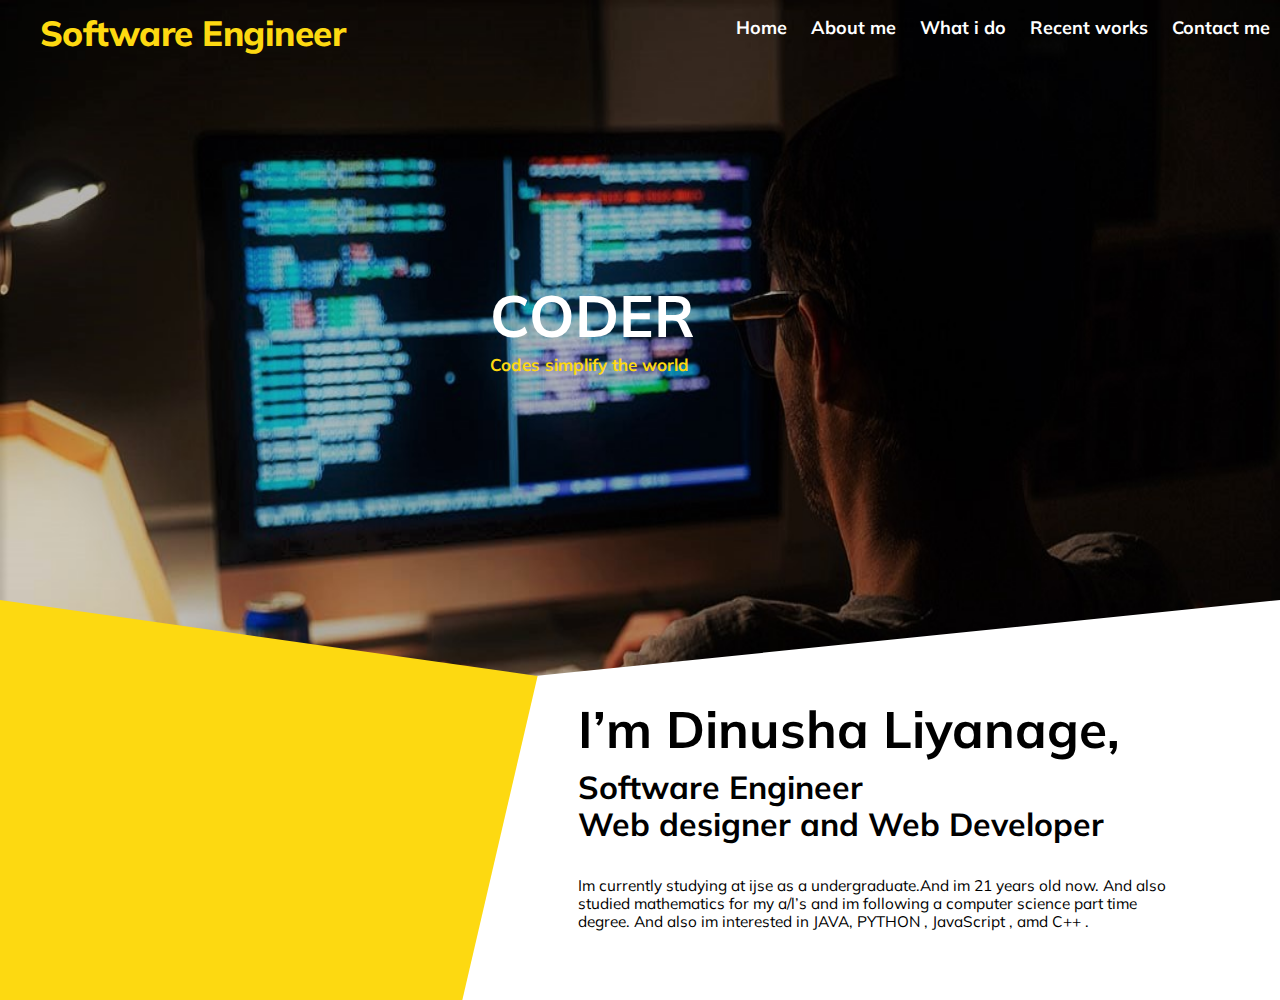
<file: DinushaWeb/index.html>
<!DOCTYPE html>
<html lang="en">
<head>
    <meta charset="UTF-8">
    <title>Dinusha Madhuranga</title>
    <link rel="stylesheet" href="assests/css/normalize.css">
    <link rel="stylesheet" href="//fonts.googleapis.com/css?family=Muli">
    <style>
        body{
            height: 100%;
            width: 100%;
        }
        body>header{
            position: relative;
            width: 100%;
            height: 1000px;
            z-index: -1;
            background: black;
        }
        body>header>h1{
            position: absolute;
            width: 351px;
            height: 50px;
            left: 40px;
            top: 8px;
            font-family: Muli;
            font-style: normal;
            font-weight: 800;
            font-size: 35px;
            line-height: 50px;
            margin: auto;
            letter-spacing: -0.015em;
            color: #FDD911;
        }
        body>header>nav{
            position: absolute;
            right: 0;
            top : 8px;

        }
        body > header > nav > ul {
            margin-top: 0;
            list-style: none;
        }

        body > header > nav > ul > li {
            display: inline-block;
            padding: 10px;
            font-size: 18px;
            font-weight: bold;
            color: white;
            font-family: 'Muli', cursive;
            cursor: pointer;
        }
        body>header>img{
            position: absolute;
            z-index: -1;
            width: 100%;
            height: 100%;

        }
        body>header>div{
            position: relative;
            top: 0;
            left: 0;
            right: 0;
            bottom: 0;
            margin: auto;
            height: 600px;
            width: 100%;
        }
        body>header>div>div{
            position: absolute;
            width: 300px;
            height: 150px;
            top: 0;
            left: 0;
            right: 0;
            bottom: 0;
            margin: auto;
        }
        body>header>div>div>p:nth-child(1){
            position: absolute;
            left: 0;
            right: 0;

            font-size:  58px;
            font-weight: bolder;
            font-style: normal;
            color: white;
            font-family: 'Muli', cursive;
            cursor: pointer;
            z-index: 3;
        }
        body>header>div>div>p:nth-child(2){
            position: absolute;
            left: 0;
            right: 0;
            bottom: 0;
            font-size:  17px;
            margin: auto;
            font-weight: bolder;
            color: #FDD911;
            font-family: 'Muli', cursive;
            cursor: pointer;
            z-index: 3;
        }
        body>header>section{
            position: absolute;
            bottom: 0;
            width: 100%;
            height: 300PX;
            /*background: white;*/
        }
        body>header>section>div:nth-child(1) {
            position: absolute;
            bottom: 0;
            -webkit-clip-path: polygon(0 0, 100% 35%, 100% 65%, 0% 100%);
            clip-path: polygon(0 0, 100% 19%, 86% 100%, 0% 100%);
            /*width: 400px;*/
            width: 42%;
            height: 400px;
            background: #FDD911;
            z-index: 10;
        }
        body>header>section>div:nth-child(2){
            position: absolute;
            bottom: 0;
            right: 0;
            -webkit-clip-path: polygon(0 0, 100% 17%, 100% 65%, -35% 100%);
            clip-path: polygon(0 0, 100% 0%, 91% 81%, 0% 100%);
            transform: rotate(180deg);
            /*width: 400px;*/
            width: 64%;
            height: 400px;
            background: white;
            z-index: 1;
        }
        body>header>section>div:nth-child(3){
            left: 42%;
            position: absolute;
            height: 300px;
            width: 50%;

            z-index: 11;
        }
        body>header>section>div:nth-child(3)>ul{
            list-style: none;
            margin: auto;
        }
        body>header>section>div:nth-child(3)>ul:nth-child(1)>li:nth-child(1){
            padding-bottom: 10px;
            font-family: Muli;
            font-style: normal;
            font-weight: bold;
            font-size: 4vw;
        }
        body>header>section>div:nth-child(3)>ul:nth-child(1)>li:nth-child(2){
            font-family: Muli;
            font-style: normal;
            font-weight: bold;
            font-size: 2.5vw;
        }
        body>header>section>div:nth-child(3)>ul:nth-child(1)>li:nth-child(3){
            font-family: Muli;
            font-style: normal;
            font-weight: bold;
            font-size: 2.5vw;
        }
        body>header>section>div:nth-child(3)>ul:nth-child(1)>li:nth-child(4){
            margin-top: 35px;
            font-family: Muli;
            font-style: normal;
            font-weight: normal;
            font-size: 1.2vw;
        }

    </style>

</head>
<body>
<header>
    <h1>Software Engineer</h1>
    <nav>
        <ul>
            <li>Home</li>
            <li>About me</li>
            <li>What i do</li>
            <li>Recent works</li>
            <li>Contact me</li>

        </ul>
    </nav>
    <img src="assests/images/Interfaces2.jpg">

    <div>
        <div>
            <p>CODER</p>
            <p>Codes simplify the world</p>
        </div>
    </div>
    <section>
        <div></div>
        <div></div>
        <div>
            <ul>
                <li>I’m Dinusha Liyanage,</li>
                <li>Software Engineer</li>
                <li>Web designer and Web Developer</li>
                <li>Im currently studying at ijse as a undergraduate.And  im
                    21 years old now. And also studied mathematics for my
                    a/l’s and im following a computer science part time
                    degree. And also im interested in JAVA, PYTHON ,
                    JavaScript , amd C++  .</li>
            </ul>
        </div>

<!--        <img src="assests/images/dinusha4.jpg">jpg-->
    </section>


</header>
<main>
    <section>
<!--        <img src="assests/images/Interfaces2.jpg">-->
    </section>
</main>
</body>
</html>
</file>
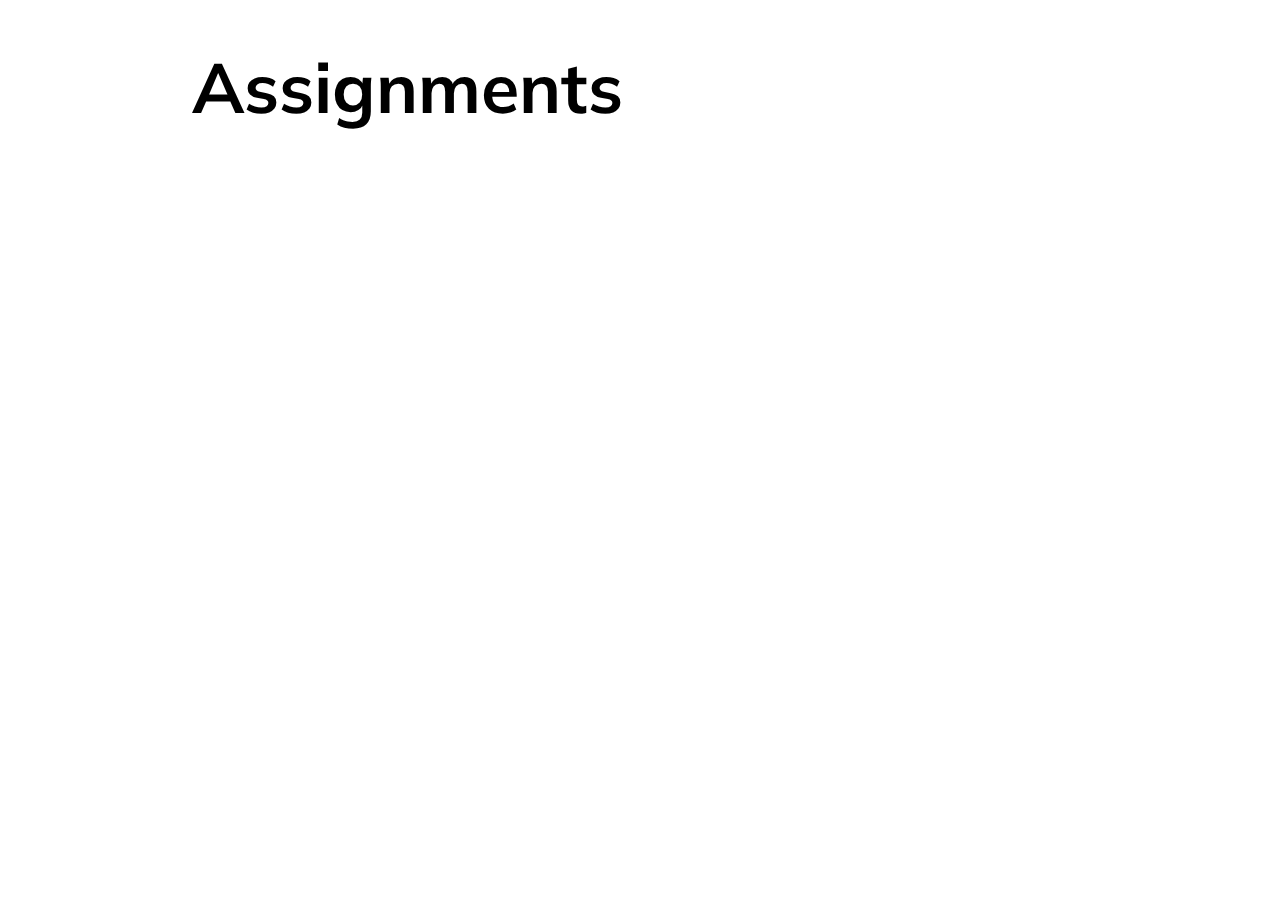
<file: DinushaWeb/Assignments.html>
<!DOCTYPE html>
<html lang="en">
<head>
    <meta charset="UTF-8">
    <title>Assignments</title>
    <meta content="width=device-width, initial-scale=1" name="viewport">
    <link rel="stylesheet" href="assests/css/normalize.css">
    <link rel="stylesheet" href="//fonts.googleapis.com/css?family=Muli">
    <link href='https://fonts.googleapis.com/css?family=Ek Mukta' rel='stylesheet'>
    <link href='https://fonts.googleapis.com/css?family=Iceberg' rel='stylesheet'>

    <style>

        .row{
            width: 70%;
            left: 0;
            right: 0;
            margin: auto;
        }

        header>div>h1{
            font-size: 70px;
            font-family: Muli;

        }

    </style>
</head>
<body>

<header>
    <div class="row">
        <h1>Assignments</h1>
    </div>

</header>

</body>
</html>
</file>
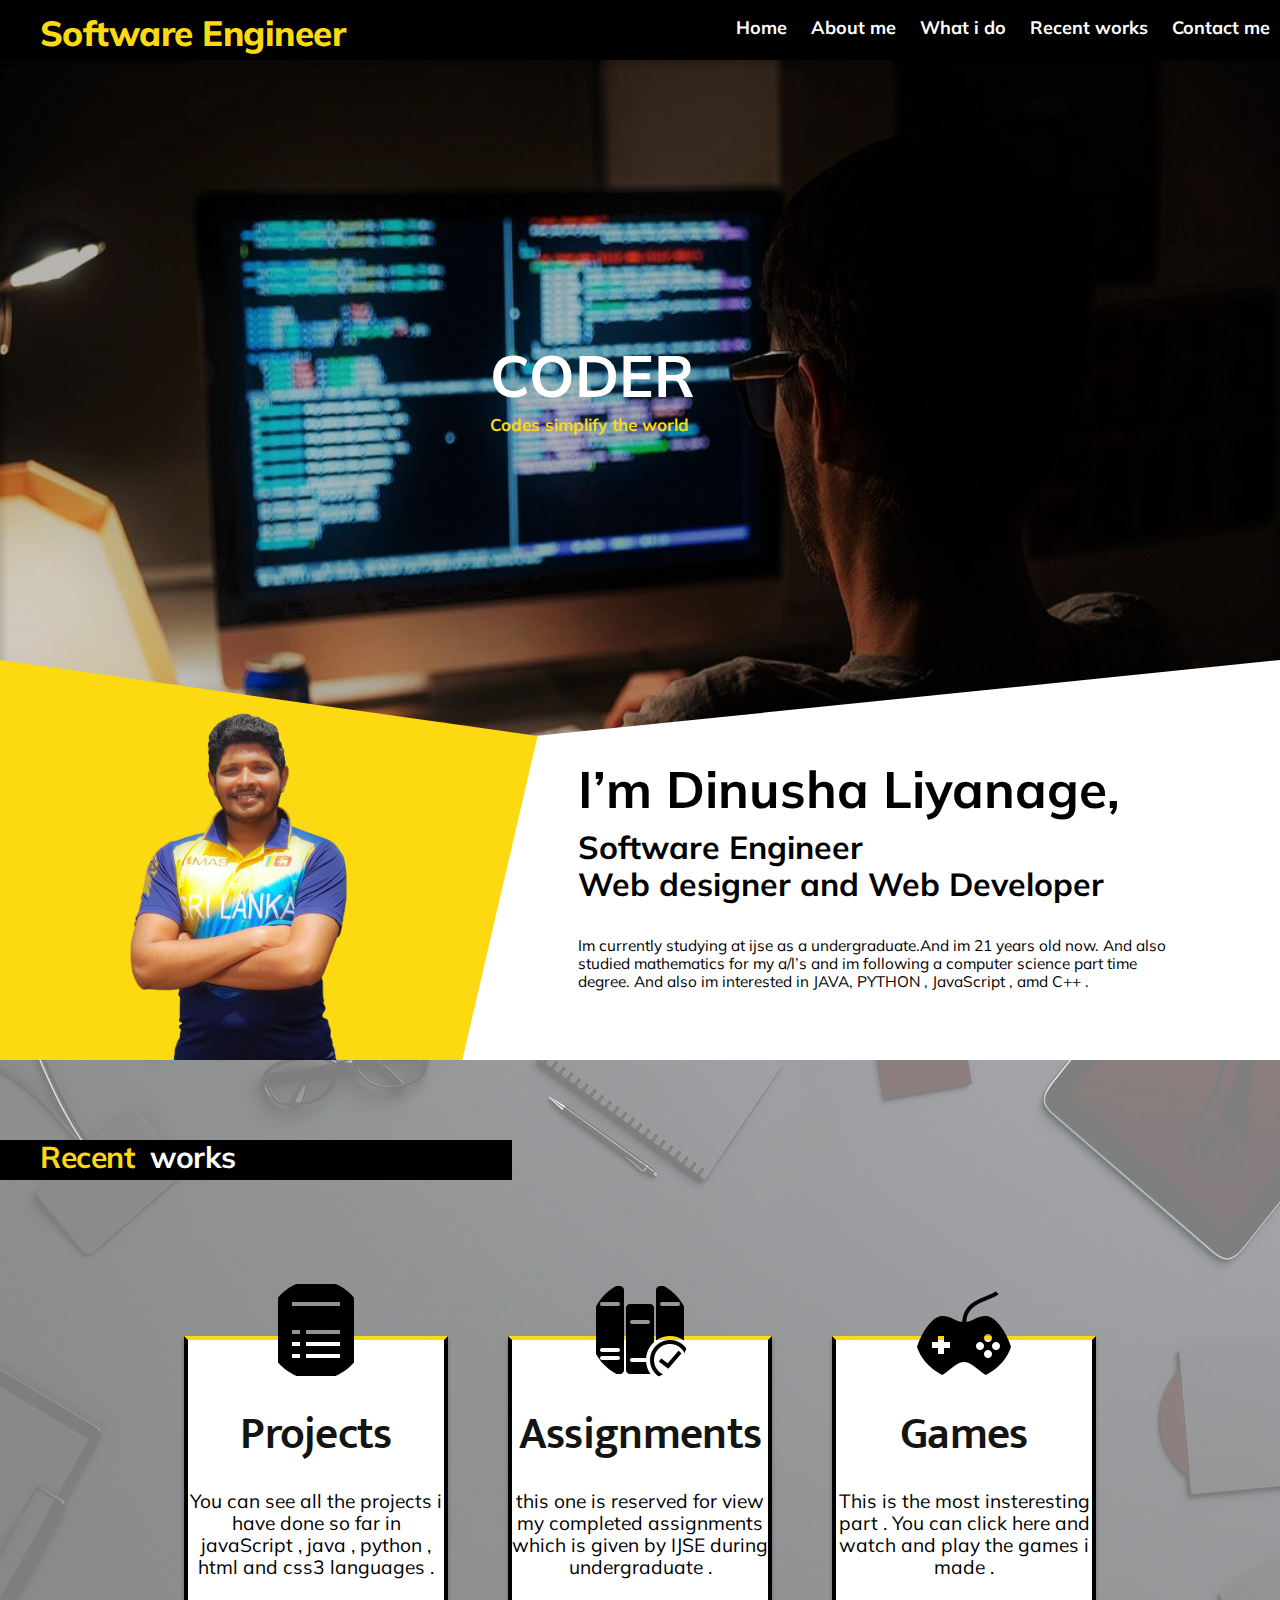
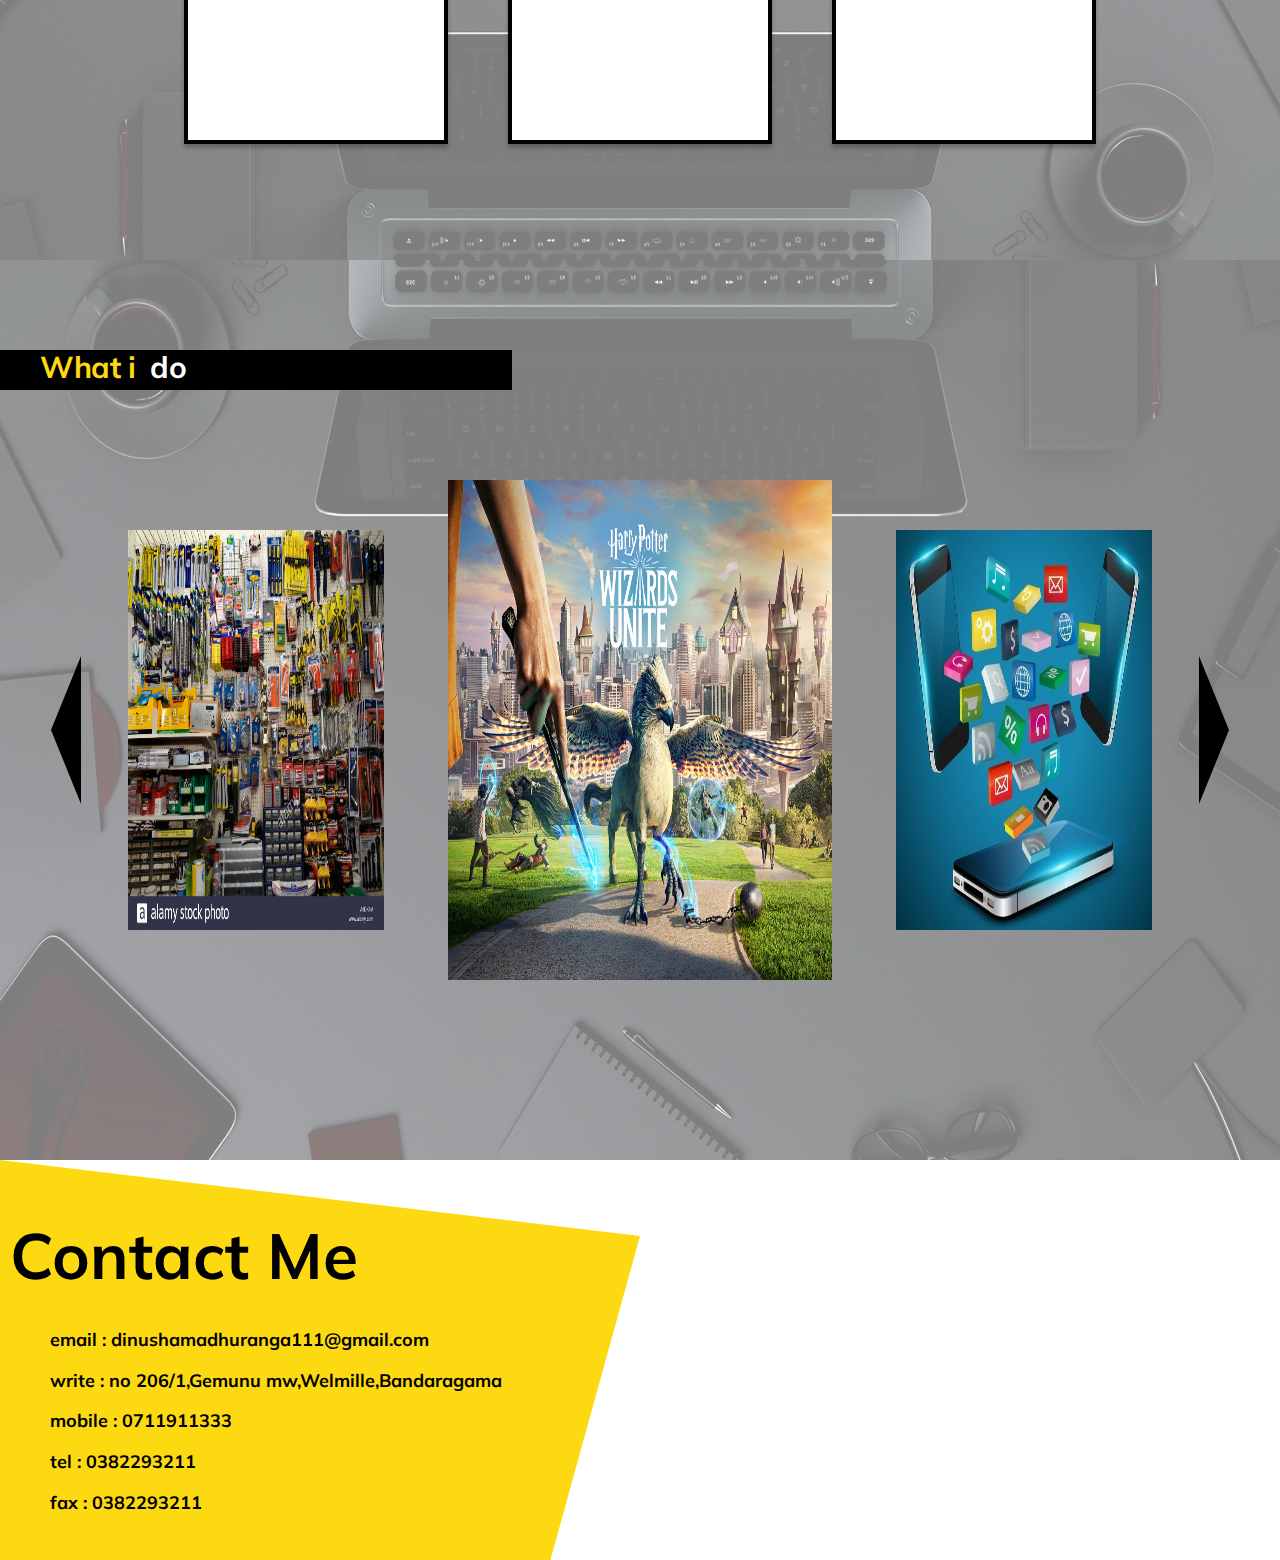
<file: DinushaWeb/index2.html>
<!DOCTYPE html>
<html lang="en">
<head>
    <meta charset="UTF-8">
    <title>Dinusha Madhuranga</title>
    <meta content="width=device-width, initial-scale=1" name="viewport">
    <link rel="stylesheet" href="assests/css/normalize.css">
    <link rel="stylesheet" href="//fonts.googleapis.com/css?family=Muli">
    <link href='https://fonts.googleapis.com/css?family=Ek Mukta' rel='stylesheet'>
    <style>
        body{
            height: 100%;
            width: 100%;
        }

        body>header{
            position: relative;
            width: 100%;
            height: 60px;
            z-index: -1;
            background: black;
        }
        body>header>h1{
            position: absolute;
            /*width: 351px;*/
            height: 50px;
            left: 40px;
            top: 8px;
            font-family: Muli;
            font-style: normal;
            font-weight: 800;
            font-size: 35px;
            line-height: 50px;
            margin: auto;
            letter-spacing: -0.015em;
            color: #FDD911;
        }
        body>header>nav{
            position: absolute;
            right: 0;
            top : 8px;

        }
        body > header > nav > ul {
            margin-top: 0;
            list-style: none;
        }
        body > header > nav > ul > li {
                display: inline-block;
                    padding: 10px;
                    font-size: 18px;
                    font-weight: bold;
                    color: white;
                    font-family: 'Muli', cursive;
                    cursor: pointer;
            }

        body>main{
            position: relative;
        }

        body>main>section:nth-child(1){
            position: relative;
            height: 1000px;
            width: 100%;
            z-index: -1;
        }
        body>main>section:nth-child(1)>img{
            position: absolute;
            z-index: -1;
            width: 100%;
            height: 100%;

        }
        body>main>section:nth-child(1)>div{
            position: relative;
            top: 0;
            left: 0;
            right: 0;
            bottom: 0;
            margin: auto;
            height: 600px;
            width: 100%;
        }
        body>main>section:nth-child(1)>div>div{
            position: absolute;
            width: 300px;
            height: 150px;
            top: 0;
            left: 0;
            right: 0;
            bottom: 0;
            margin: auto;
        }
        body>main>section:nth-child(1)>div>div>p:nth-child(1){
            position: absolute;
            left: 0;
            right: 0;

            font-size:  58px;
            font-weight: bolder;
            font-style: normal;
            color: white;
            font-family: 'Muli', cursive;
            cursor: pointer;
            z-index: 3;
        }
        body>main>section:nth-child(1)>div>div>p:nth-child(2){
            position: absolute;
            left: 0;
            right: 0;
            bottom: 0;
            font-size:  17px;
            margin: auto;
            font-weight: bolder;
            color: #FDD911;
            font-family: 'Muli', cursive;
            cursor: pointer;
            z-index: 3;
        }
        body>main>section:nth-child(1)>section{
            position: absolute;
            bottom: 0;
            width: 100%;
            height: 300PX;
            /*background: white;*/
        }
        body>main>section:nth-child(1)>section>div:nth-child(1) {
            position: absolute;
            bottom: 0;
            -webkit-clip-path: polygon(0 0, 100% 35%, 100% 65%, 0% 100%);
            clip-path: polygon(0 0, 100% 19%, 86% 100%, 0% 100%);
            /*width: 400px;*/
            width: 42%;
            height: 400px;
            background: #FDD911;
            z-index: 10;
        }
        body>main>section:nth-child(1)>section>div:nth-child(2){
            position: absolute;
            bottom: 0;
            right: 0;
            -webkit-clip-path: polygon(0 0, 100% 17%, 100% 65%, -35% 100%);
            clip-path: polygon(0 0, 100% 0%, 91% 81%, 0% 100%);
            transform: rotate(180deg);
            /*width: 400px;*/
            width: 64%;
            height: 400px;
            background: white;
            z-index: 1;
        }
        body>main>section:nth-child(1)>section>div:nth-child(3){
            left: 42%;
            position: absolute;
            height: 300px;
            width: 50%;
            z-index: 11;
        }
        body>main>section:nth-child(1)>section>div:nth-child(3)>ul{
            list-style: none;
            margin: auto;
        }
        body>main>section:nth-child(1)>section>div:nth-child(3)>ul:nth-child(1)>li:nth-child(1){
            padding-bottom: 10px;
            font-family: Muli;
            font-style: normal;
            font-weight: bold;
            font-size: 4vw;
        }
        body>main>section:nth-child(1)>section>div:nth-child(3)>ul:nth-child(1)>li:nth-child(2){
            font-family: Muli;
            font-style: normal;
            font-weight: bold;
            font-size: 2.5vw;
        }
        body>main>section:nth-child(1)>section>div:nth-child(3)>ul:nth-child(1)>li:nth-child(3){
            font-family: Muli;
            font-style: normal;
            font-weight: bold;
            font-size: 2.5vw;
        }
        body>main>section:nth-child(1)>section>div:nth-child(3)>ul:nth-child(1)>li:nth-child(4){
            margin-top: 35px;
            font-family: Muli;
            font-style: normal;
            font-weight: normal;
            font-size: 1.2vw;
        }
        body>main>section:nth-child(1)>section>img{
            position: absolute;
            z-index: 30;
            bottom: 0;
            left: 10vw;
            height: 350px;
        }

        body>main>section:nth-child(2){
            position: relative;
            width: 100%;
            height: 800px;
            background: white;
            z-index: -20;
        }
        body>main>section:nth-child(2)>img:nth-child(1){
            position: absolute;
            height: 100%;
            width: 100%;
            transform: rotate(180deg);
            opacity: 0.5;
            z-index: -10;
        }
        body>main>section:nth-child(2)>div:nth-child(2){
            position: absolute;
            width: 40%;
            height: 40px;
            /*left: -1px;*/
            top: 10%;
            background: black;
        }
        body>main>section:nth-child(2)>div:nth-child(2)>h2:nth-child(1){
            position: absolute;
            font-family: Muli;
            font-style: normal;
            padding-left: 40px;
            margin: auto;
            font-size: 30px;
            letter-spacing: -0.015em;
            color: #FDD911;
        }
        body>main>section:nth-child(2)>div:nth-child(2)>h2:nth-child(2){
            position: absolute;
            left :130px;
            font-family: Muli;
            font-style: normal;
            padding-left: 20px;
            margin: auto;
            font-size: 30px;
            letter-spacing: -0.015em;
            color: white;
        }
        body>main>section:nth-child(2)>section:nth-child(3){
            top: 30%;
            position: absolute;
            width: 100%;
            height: 400px;
            display: flex;
            /*flex-wrap: nowrap;*/
            /*flex-direction: row;*/
            align-items: center;
            justify-content: center;
        }
        body>main>section:nth-child(2)>section:nth-child(3)>div{
            position: relative;
            margin: 30px;
            top: 10%;
            width: 20vw;
            height: 400px;
            border-bottom-color: black;
            background: white;
            box-shadow: 0px 4px 4px rgba(0, 0, 0, 0.25);
            border-right: 4px solid black;
            border-left: 4px solid black;
            border-top: 4px solid #FDD911;
            border-bottom: 4px solid black;
            text-align: center;
        }
        body>main>section:nth-child(2)>section:nth-child(3)>div>h1{
            margin-top: 70px;
            font-family: 'Ek Mukta';
            font-style: normal;
            font-weight: 600;
            font-size: 3.5vw;
            line-height: 50px;
            letter-spacing: -0.015em;
            color: #141412;
        }
        body>main>section:nth-child(2)>section:nth-child(3)>div>p{
            font-family: Muli;
            font-style: normal;
            font-size: 120%;
            font-weight: normal;
        }
        body>main>section:nth-child(2)>section:nth-child(3)>div>img{

            /*height: 100px;*/
            border-radius: 50%;
            position: absolute;
            left: 0;
            right: 0;
            margin: auto;
            top: -60px;

        }

        body>main>section:nth-child(3){
            position: relative;
            width: 100%;
            height: 900px;
            background: white;
            z-index: -20;
        }
        body>main>section:nth-child(3)>img:nth-child(1){
            position: absolute;
            height: 100%;
            width: 100%;
            opacity: 0.5;
            z-index: -10;
        }
        body>main>section:nth-child(3)>div:nth-child(2){
            position: absolute;
            width: 40%;
            height: 40px;
            /*left: -1px;*/
            top: 10%;
            background: black;
        }
        body>main>section:nth-child(3)>section:nth-child(3){
            top: 30%;
            position: absolute;
            width: 100%;
            height: 400px;
            display: flex;
            /*flex-wrap: nowrap;*/
            /*flex-direction: row;*/
            align-items: center;
            justify-content: center;
        }
        body>main>section:nth-child(3)>div:nth-child(2)>h2:nth-child(1){
            position: absolute;
            font-family: Muli;
            font-style: normal;
            padding-left: 40px;
            margin: auto;
            font-size: 30px;
            letter-spacing: -0.015em;
            color: #FDD911;
        }
        body>main>section:nth-child(3)>div:nth-child(2)>h2:nth-child(2){
            position: absolute;
            left :130px;
            font-family: Muli;
            font-style: normal;
            padding-left: 20px;
            margin: auto;
            font-size: 30px;
            letter-spacing: -0.015em;
            color: white;
        }
        body>main>section:nth-child(3)>section:nth-child(3)>div:nth-child(1){
            height: 400px;
            bottom: 0;
            top: 0;
            margin: auto;
            width: 20%;
            background: white;
            position: absolute;
            /*top: 25%;*/
            left: 10%;
        }
        body>main>section:nth-child(3)>section:nth-child(3)>div:nth-child(2){
            bottom: 0;
            height: 500px;
            top: 0;
            margin: auto;
            width: 30%;
            background: white;
            position: absolute;
            /*top: 20%;*/
            left: 0;
            right: 0;
        }
        body>main>section:nth-child(3)>section:nth-child(3)>div:nth-child(3){
            height: 400px;
            bottom: 0;
            top: 0;
            margin: auto;
            width: 20%;
            background: white;
            position: absolute;
            /*top: 25%;*/
            right: 10%;
        }
        body>main>section:nth-child(3)>section:nth-child(3)>div:nth-child(4){
            position: absolute;
            top: 0;
            bottom: 0;
            margin: auto;
            width: 0;
            height: 0;
            border-top: 74px solid transparent;
            border-right: 30px solid black;
            border-bottom: 74px solid transparent;
            left: 4%;
        }
        body>main>section:nth-child(3)>section:nth-child(3)>div:nth-child(5){
            position: absolute;
            top: 0;
            bottom: 0;
            margin: auto;
            width: 0;
            height: 0;
            border-top: 74px solid transparent;
            border-left: 30px solid black;
            border-bottom: 74px solid transparent;
            right: 4%;
        }
        body>main>section:nth-child(3)>section:nth-child(3)>div>img{
            height: 100%;
            width: 100%;
        }

        body>footer{
            height: 400px;
            width: 100%;
            position: relative;
        }
        body>footer>div:nth-child(1){
            position: absolute;
            bottom: 0;
            -webkit-clip-path: polygon(0 0, 100% 35%, 100% 65%, 0% 100%);
            clip-path: polygon(0 0, 100% 19%, 86% 100%, 0% 100%);
            /* width: 400px; */
            width: 50%;
            height: 400px;
            background: #FDD911;
            z-index: 10
        }
        body>footer>div:nth-child(1)>h1{
            font-family: Muli;
            font-style: normal;
            font-weight: bold;
            font-size: 64px;
            line-height: 50px;
            margin: auto;
            top: 15%;
            position: absolute;
            padding: 10px
        }
        body>footer>div:nth-child(1)>ul{
            position: absolute;
            margin: auto;
            top :40%;
            list-style: none;
            ;

        }
        body>footer>div:nth-child(1)>ul>li{
            padding: 10px;
            font-size: 18px;
            font-weight: bold;
            color: black;
            font-family: 'Muli', cursive;
            cursor: pointer;
        }
        body>footer>div:nth-child(2){
            width: 50%;
            height: 400px;
            position: absolute;
            right: 0;
        }


        @media all and (max-width: 320px){
            body>header{
                position: relative;
                width: 100%;
                height: 40px;
                z-index: -1;
                background: black;
            }
            body>header>h1{
                position: absolute;
                top: 0;
                left: 0;
                font-family: Muli;
                font-style: normal;
                font-weight: 800;
                font-size: 25px;
                margin: auto;
                letter-spacing: -0.015em;
                color: #FDD911;
            }
            body>header>nav{
                display: none;
            }
        }


    </style>

</head>
<body>
<header>
    <h1>Software Engineer</h1>
    <nav>
        <ul>
            <li>Home</li>
            <li>About me</li>
            <li>What i do</li>
            <li>Recent works</li>
            <li>Contact me</li>
        </ul>
    </nav>
</header>

<main>
    
    <section>
        <img src="assests/images/Interfaces2.jpg">

        <div>
            <div>
                <p>CODER</p>
                <p>Codes simplify the world</p>
            </div>
        </div>
        <section>
            <div></div>
            <div></div>
            <div>
                <ul>
                    <li>I’m Dinusha Liyanage,</li>
                    <li>Software Engineer</li>
                    <li>Web designer and Web Developer</li>
                    <li>Im currently studying at ijse as a undergraduate.And  im
                        21 years old now. And also studied mathematics for my
                        a/l’s and im following a computer science part time
                        degree. And also im interested in JAVA, PYTHON ,
                        JavaScript , amd C++  .
                    </li>
                </ul>
            </div>

            <img src="assests/images/Edit6.png">
        </section>


    </section>
    
    <section>
        <img src="assests/images/laptopback.jpg">
        <div>
            <h2>Recent</h2>
            <h2>works</h2>
        </div>
        <section>
            <div>
                <img src="assests/images/projects.png">
                <h1>Projects</h1>
                <p>You can see all the
                    projects i have done so
                    far in javaScript , java ,
                    python , html and css3
                    languages .</p>
            </div>
            <div>
                <img src="assests/images/assignments.png">
                <h1>Assignments</h1>
                <p>this one is  reserved for view
                    my completed assignments
                    which is given by IJSE during
                    undergraduate .</p>
            </div>
            <div>
                <img src="assests/images/games.png">
                <h1>Games</h1>
                <p>This is the most insteresting
                    part . You can click here and
                    watch and play the games
                    i made .</p>
            </div>
            </div>
        </section>


    </section>

    <section>
        <img src="assests/images/laptopback.jpg">
        <div>
            <h2>What i</h2>
            <h2>do</h2>
        </div>
        <section>
            <div>
                <img src="assests/images/hardware.jpg">
            </div>
            <div>
                <img src="assests/images/harrypotter.webp">
            </div>
            <div>
                <img src="assests/images/android.jpg">
            </div>
            <div></div>
            <div></div>
        </section>
    </section>

</main>

<footer>
    <div>
        <h1>Contact Me</h1>
        <ul>
            <li>email : dinushamadhuranga111@gmail.com</li>
            <li>write : no 206/1,Gemunu mw,Welmille,Bandaragama</li>
            <li>mobile : 0711911333</li>
            <li>tel : 0382293211</li>
            <li>fax : 0382293211</li>
        </ul>
    </div>
    <div>
    </div>
</footer>
</body>
</html>
</file>
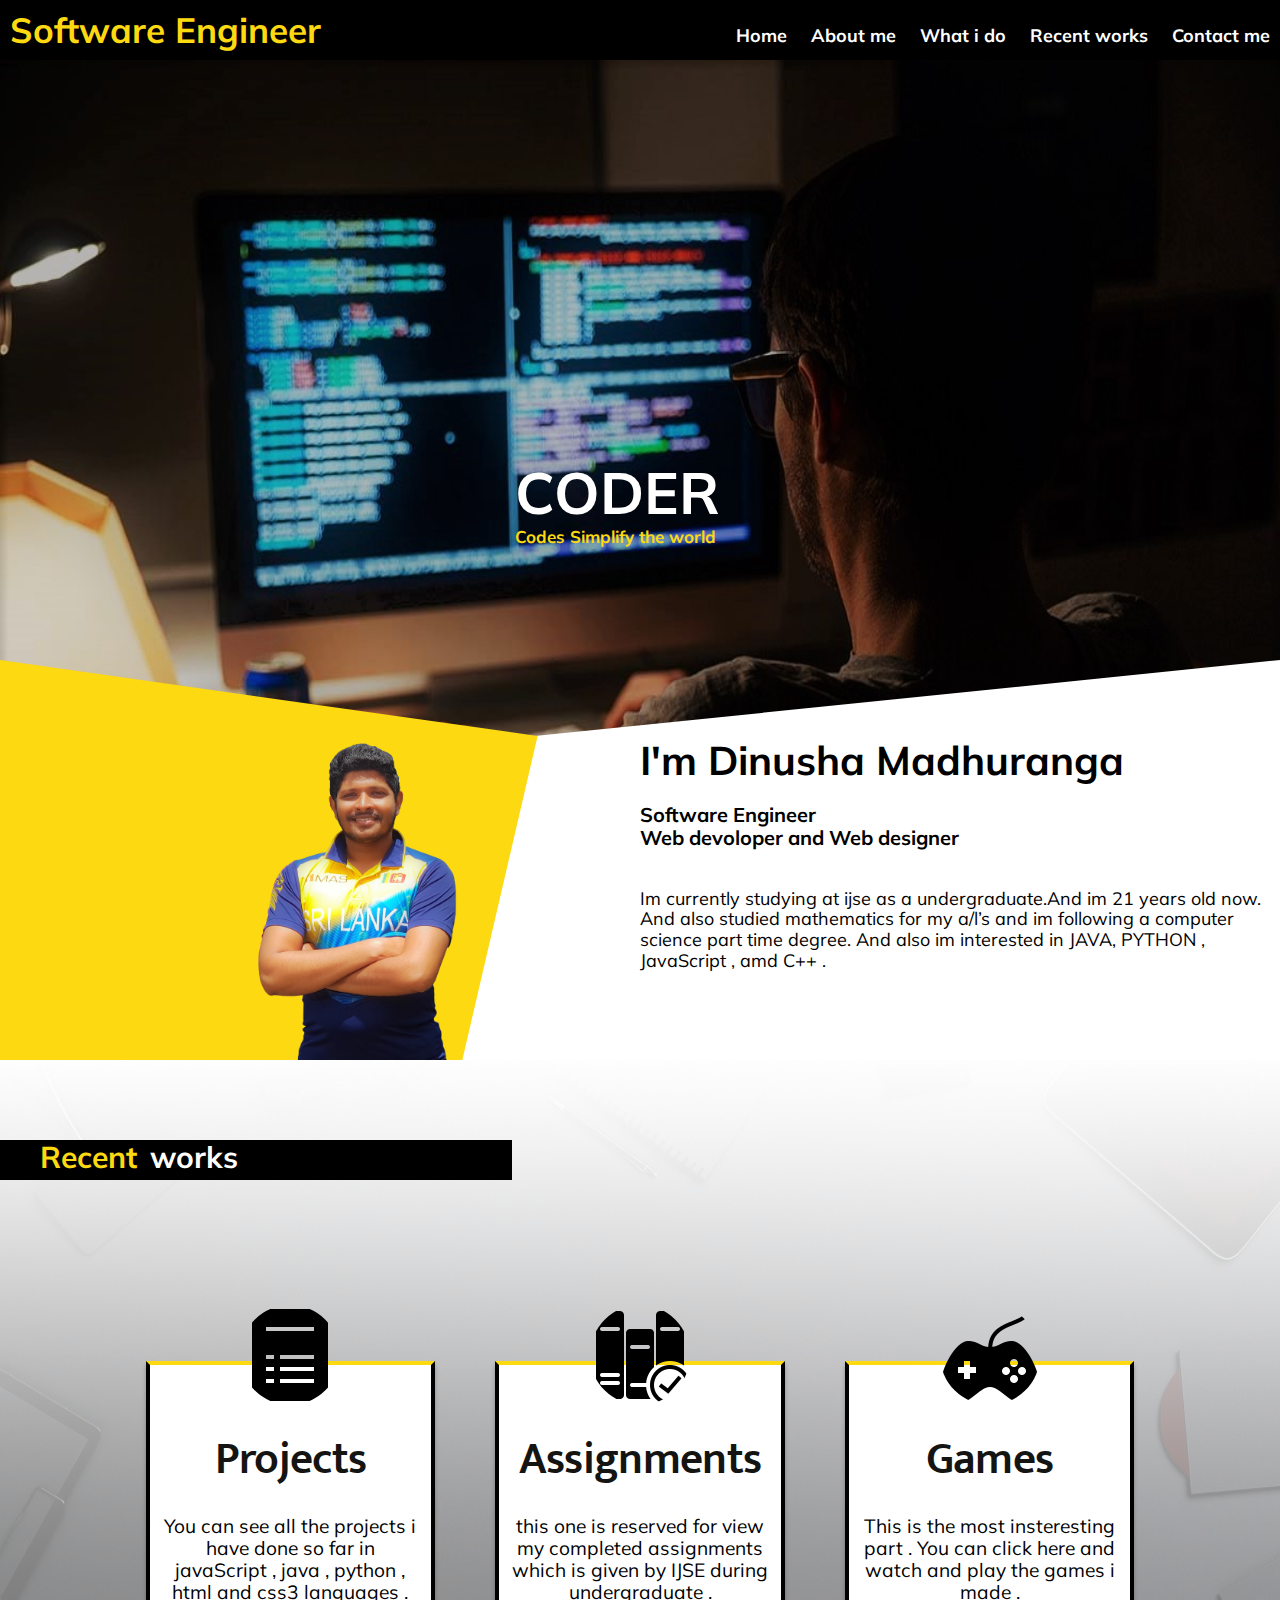
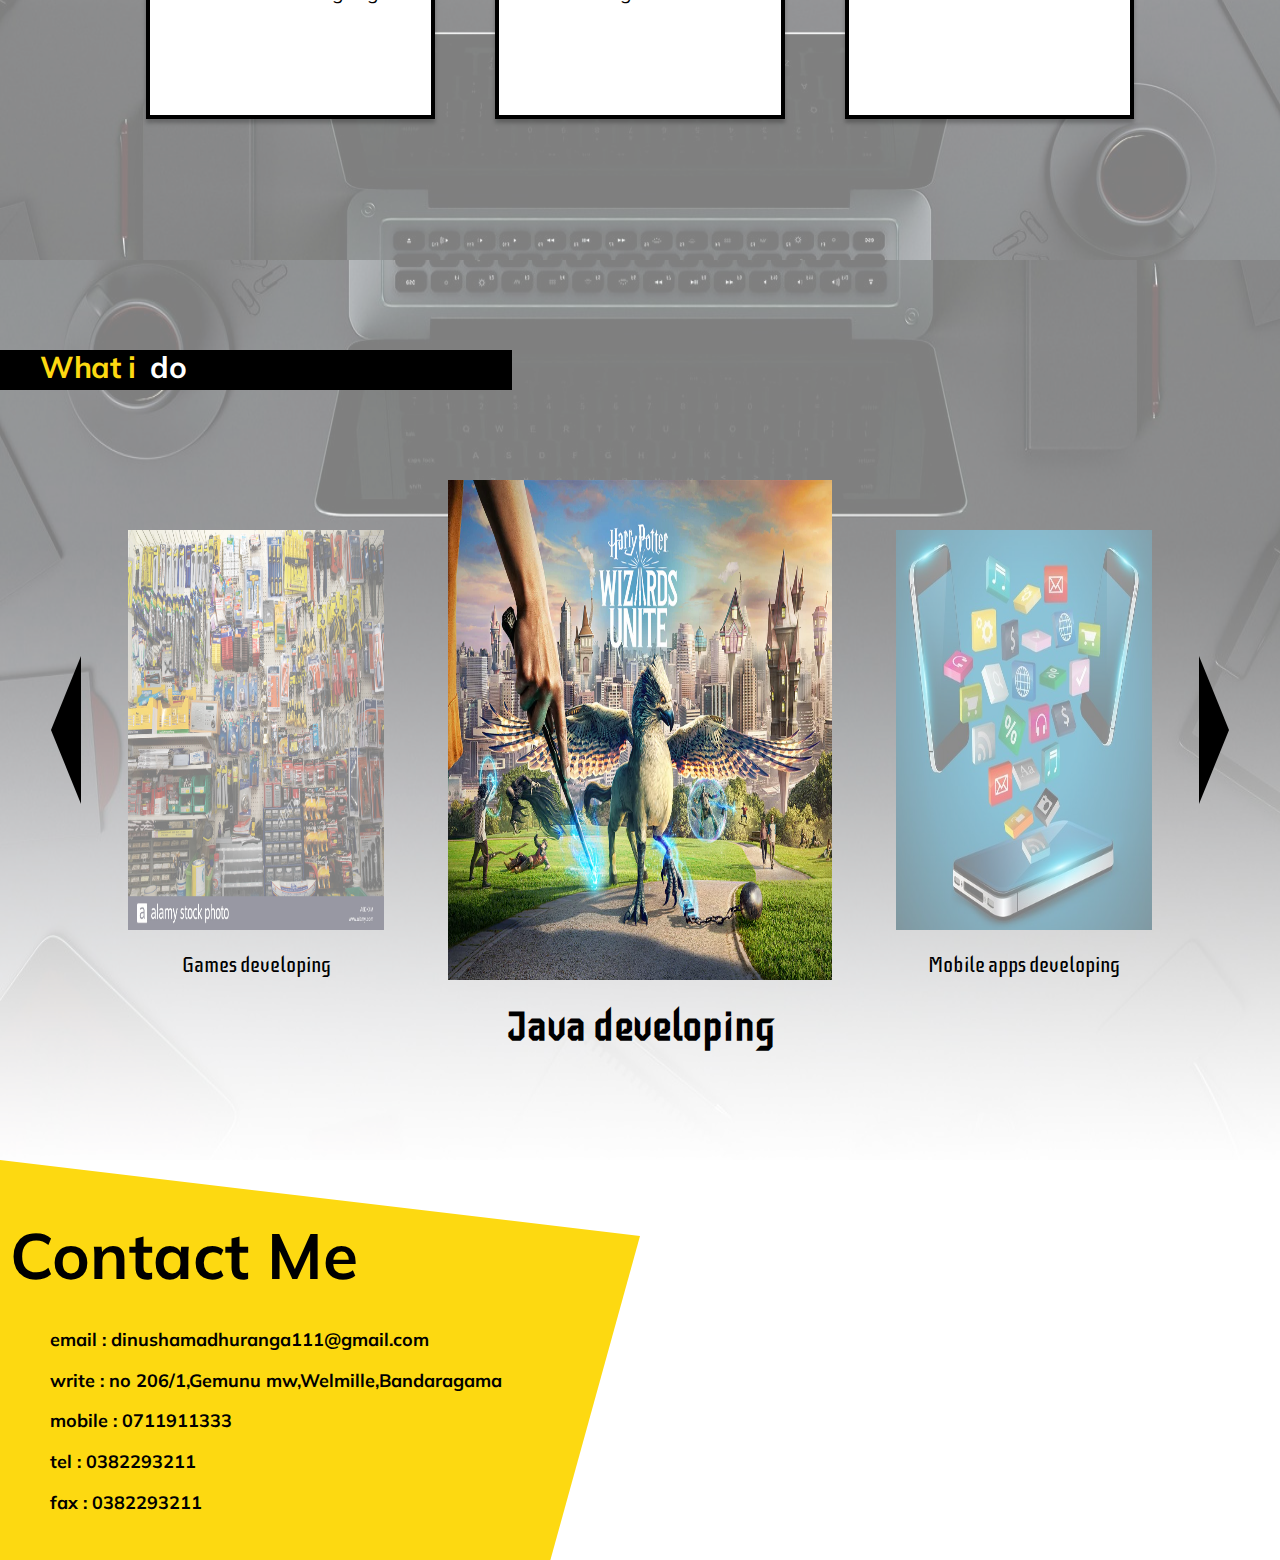
<file: DinushaWeb/index3.html>
<!DOCTYPE html>
<html lang="en">
<head>
    <meta charset="UTF-8">
    <title>Dinusha</title>
    <meta content="width=device-width, initial-scale=1" name="viewport">
    <link rel="stylesheet" href="assests/css/normalize.css">
    <link rel="stylesheet" href="//fonts.googleapis.com/css?family=Muli">
    <link href='https://fonts.googleapis.com/css?family=Ek Mukta' rel='stylesheet'>
    <link href='https://fonts.googleapis.com/css?family=Iceberg' rel='stylesheet'>


    <style>


        body>header{
            position: relative;
            width: 100%;
            height: 60px;
            /*z-index: -1;*/
            background: black;
        }
        body>header>h1{

            position: absolute;
            font-family: Muli;
            font-style: normal;
            font-size: 35px;
            color: #FDD911;
            margin: 10px;
        }
        body>header>nav{
            position: absolute;
            right: 0;
            top : 0px;
        }
        body > header > nav > ul {
            list-style: none;
        }
        body > header > nav > ul > li {
            display: inline-block;
            padding: 10px;
            font-size: 18px;
            font-weight: bold;
            color: white;
            font-family: 'Muli', cursive;
            cursor: pointer;
        }
        /*========================================================*/
        body>header>h1:hover{
            text-shadow: 5px 5px 5px #FDD911;
        }
        body > header > nav > ul > li:hover{
            font-weight: bolder;
            font-size: 30px;
            color: #FDD911;
        }
        /*========================================================*/

        body>main{
            /*position: relative;*/
        }

        body>main>section:nth-child(1){
            position: relative;
            height: 1000px;
            width: 100%;
            z-index: -1;
        }
        body>main>section:nth-child(1)>img:nth-child(1){
            position: absolute;
            z-index: -1;
            width: 100%;
            height: 100%;
        }
        body>main>section:nth-child(1)>div:nth-child(2){
            position: absolute;
            height: 200px;
            width: 250px;
            margin: auto;
            top: 0;
            right: 0;
            left: 0;
            bottom: 0;
            /*background: black;*/
        }
        body>main>section:nth-child(1)>div:nth-child(2)>h1{

            font-size:  58px;
            font-weight: bolder;
            font-style: normal;
            color: white;
            font-family: 'Muli', cursive;
            cursor: pointer;
            z-index: 3;
            margin: auto;
        }
        body>main>section:nth-child(1)>div:nth-child(2)>h2{
            font-size:  17px;
            margin: auto;
            font-weight: bolder;
            color: #FDD911;
            font-family: 'Muli', cursive;
            cursor: pointer;
            z-index: 3;
        }
        body>main>section:nth-child(1)>section:nth-child(3){
            position: absolute;
            bottom: 0;
            width: 100%;
            height: 400PX;
            /*background: white;*/
        }
        body>main>section:nth-child(1)>section>div:nth-child(1) {
            position: absolute;
            bottom: 0;
            -webkit-clip-path: polygon(0 0, 100% 35%, 100% 65%, 0% 100%);
            clip-path: polygon(0 0, 100% 19%, 86% 100%, 0% 100%);
            /*width: 400px;*/
            width: 42%;
            height: 400px;
            background: #FDD911;
            z-index: 10;
        }
        body>main>section:nth-child(1)>section>div:nth-child(2){
            position: absolute;
            bottom: 0;
            right: 0;
            -webkit-clip-path: polygon(0 0, 100% 17%, 100% 65%, -35% 100%);
            clip-path: polygon(0 0, 100% 0%, 91% 81%, 0% 100%);
            transform: rotate(180deg);
            /*width: 400px;*/
            width: 64%;
            height: 400px;
            background: white;
            z-index: 1;
        }
        body>main>section:nth-child(1)>section>img{
            position: absolute;
            z-index: 30;
            bottom: 0;
            left: 20%;
            height: 320px;
        }
        body>main>section:nth-child(1)>section>div:nth-child(4){
            left: 50%;
            bottom: 0;
            position: absolute;
            height: 350px;
            width: 50%;
            /*background: black;*/
            z-index: 11;
        }
        body>main>section:nth-child(1)>section>div:nth-child(4)>h1:nth-child(1){
            padding-bottom: 10px;
            font-family: Muli;
            font-style: normal;
            font-weight: bold;
            font-size: 40px;
            margin-bottom: 10px;
        }
        body>main>section:nth-child(1)>section>div:nth-child(4)>h2{
            margin: auto;
            font-family: Muli;
            font-style: normal;
            font-weight: bold;
            font-size: 20px;
        }
        body>main>section:nth-child(1)>section>div:nth-child(4)>p{
            margin-top: 40px;
            font-family: Muli;
            font-style: normal;
            font-weight: normal;
            font-size: 18px;
        }

        body>main>section:nth-child(2){
            position: relative;
            height: 800px;
            width: 100%;
            z-index: -1;
        }
        body>main>section:nth-child(2)>img:nth-child(1){
            position: absolute;
            height: 100%;
            width: 100%;
            transform: rotate(180deg);
            opacity: 0.5;
            z-index: -10;
        }
        body>main>section:nth-child(2)>div:nth-child(2){
            position: absolute;
            width: 40%;
            height: 40px;
            top: 10%;
            background: black;
        }
        body>main>section:nth-child(2)>div:nth-child(2)>h2:nth-child(1){
            position: absolute;
            font-family: Muli;
            padding-left: 40px;
            margin: auto;
            font-size: 30px;
            color: #FDD911;
        }
        body>main>section:nth-child(2)>div:nth-child(2)>h2:nth-child(2){
            position: absolute;
            left :130px;
            font-family: Muli;
            padding-left: 20px;
            margin: auto;
            font-size: 30px;
            color: white;
        }
        body>main>section:nth-child(2)>section:nth-child(3){
            top: 30%;
            position: absolute;
            width: 100%;
            height: 400px;
            display: flex;
            /*flex-wrap: nowrap;*/
            /*flex-direction: row;*/
            align-items: center;
            justify-content: center;
        }
        body>main>section:nth-child(2)>section:nth-child(3)>div{
            position: relative;
            margin: 30px;
            top: 10%;
            width: 22vw;
            height: 350px;
            border-bottom-color: black;
            background: white;
            box-shadow: 0px 4px 4px rgba(0, 0, 0, 0.25);
            border-right: 4px solid black;
            border-left: 4px solid black;
            border-top: 4px solid #FDD911;
            border-bottom: 4px solid black;
            text-align: center;
        }
        body>main>section:nth-child(2)>section:nth-child(3)>div:hover{
            padding: 100px;
        }


        body>main>section:nth-child(2)>section:nth-child(3)>div>h1{
            margin-top: 70px;
            font-family: 'Ek Mukta';
            font-style: normal;
            font-weight: 600;
            font-size: 3.5vw;
            line-height: 50px;
            letter-spacing: -0.015em;
            color: #141412;
        }
        body>main>section:nth-child(2)>section:nth-child(3)>div>p{
            font-family: Muli;
            font-style: normal;
            font-size: 120%;
            font-weight: normal;
            margin: 10px;
        }
        body>main>section:nth-child(2)>section:nth-child(3)>div>img{

            /*height: 100px;*/
            border-radius: 50%;
            position: absolute;
            left: 0;
            right: 0;
            margin: auto;
            top: -60px;

        }

        body>main>section:nth-child(3){
            position: relative;
            width: 100%;
            height: 900px;
            background: white;
            z-index: -20;
        }
        body>main>section:nth-child(3)>img:nth-child(1){
            position: absolute;
            height: 100%;
            width: 100%;
            opacity: 0.5;
            z-index: -10;
        }
        body>main>section:nth-child(3)>div:nth-child(2){
            position: absolute;
            width: 40%;
            height: 40px;
            /*left: -1px;*/
            top: 10%;
            background: black;
        }
        body>main>section:nth-child(3)>section:nth-child(3){
            top: 30%;
            position: absolute;
            width: 100%;
            height: 400px;
            display: flex;
            /*flex-wrap: nowrap;*/
            /*flex-direction: row;*/
            align-items: center;
            justify-content: center;
        }
        body>main>section:nth-child(3)>div:nth-child(2)>h2:nth-child(1){
            position: absolute;
            font-family: Muli;
            font-style: normal;
            padding-left: 40px;
            margin: auto;
            font-size: 30px;
            letter-spacing: -0.015em;
            color: #FDD911;
        }
        body>main>section:nth-child(3)>div:nth-child(2)>h2:nth-child(2){
            position: absolute;
            left :130px;
            font-family: Muli;
            font-style: normal;
            padding-left: 20px;
            margin: auto;
            font-size: 30px;
            letter-spacing: -0.015em;
            color: white;
        }
        body>main>section:nth-child(3)>section:nth-child(3)>div:nth-child(1){
            height: 400px;
            bottom: 0;
            top: 0;
            margin: auto;
            width: 20%;
            background: white;
            position: absolute;
            /*top: 25%;*/
            left: 10%;
        }
        body>main>section:nth-child(3)>section:nth-child(3)>div:nth-child(2){
            bottom: 0;
            height: 500px;
            top: 0;
            margin: auto;
            width: 30%;
            background: white;
            position: absolute;
            /*top: 20%;*/
            left: 0;
            right: 0;
        }
        body>main>section:nth-child(3)>section:nth-child(3)>div:nth-child(3){
            height: 400px;
            bottom: 0;
            top: 0;
            margin: auto;
            width: 20%;
            background: white;
            position: absolute;
            /*top: 25%;*/
            right: 10%;
        }
        body>main>section:nth-child(3)>section:nth-child(3)>div:nth-child(4){
            position: absolute;
            top: 0;
            bottom: 0;
            margin: auto;
            width: 0;
            height: 0;
            border-top: 74px solid transparent;
            border-right: 30px solid black;
            border-bottom: 74px solid transparent;
            left: 4%;
        }
        body>main>section:nth-child(3)>section:nth-child(3)>div:nth-child(5){
            position: absolute;
            top: 0;
            bottom: 0;
            margin: auto;
            width: 0;
            height: 0;
            border-top: 74px solid transparent;
            border-left: 30px solid black;
            border-bottom: 74px solid transparent;
            right: 4%;
        }
        body>main>section:nth-child(3)>section:nth-child(3)>div>img{
            height: 100%;
            width: 100%;
            opacity: 0.5;
        }
        body>main>section:nth-child(3)>section:nth-child(3)>div:nth-child(2)>img{
            opacity: 1;
        }
        body>main>section:nth-child(3)>section:nth-child(3)>div>h1{
            position: absolute;
            margin: auto;
            left: 0;
            right: 0;
            font-family: Iceberg;
            font-size: 20px;
            font-weight: normal;
            width: max-content;
            padding-top: 20px;
        }
        body>main>section:nth-child(3)>section:nth-child(3)>div:nth-child(2)>h1{
            font-size: 40px;
            font-weight: bold;
        }


        body>footer{
            height: 400px;
            width: 100%;
            position: relative;
        }
        body>footer>div:nth-child(1){
            position: absolute;
            bottom: 0;
            -webkit-clip-path: polygon(0 0, 100% 35%, 100% 65%, 0% 100%);
            clip-path: polygon(0 0, 100% 19%, 86% 100%, 0% 100%);
            /* width: 400px; */
            width: 50%;
            height: 400px;
            background: #FDD911;
            z-index: 10
        }
        body>footer>div:nth-child(1)>h1{
            font-family: Muli;
            font-style: normal;
            font-weight: bold;
            font-size: 64px;
            line-height: 50px;
            margin: auto;
            top: 15%;
            position: absolute;
            padding: 10px
        }
        body>footer>div:nth-child(1)>ul{
            position: absolute;
            margin: auto;
            top :40%;
            list-style: none;
        ;

        }
        body>footer>div:nth-child(1)>ul>li{
            padding: 10px;
            font-size: 18px;
            font-weight: bold;
            color: black;
            font-family: 'Muli', cursive;
            cursor: pointer;
        }
        body>footer>div:nth-child(2){
            width: 50%;
            height: 400px;
            position: absolute;
            right: 0;
        }


/*========================================================================================*/

        @media all and (min-width: 768px) and (max-width: 820px){
            body>header{
                height: 100px;
            }
            body>header>h1{
                left: 25%;
            }
            body>header>nav{
                top: 30px;
                left: 10vw;
            }

            body>main>section:nth-child(1){
                height: 700px;
            }
            body>main>section:nth-child(1)>div:nth-child(2){
                width: 190px;
            }
            body>main>section:nth-child(1)>div:nth-child(2)>h1{
                font-size: 50px;
            }
            body>main>section:nth-child(1)>div:nth-child(2)>h2{
                font-size: 15px;
            }
            body>main>section:nth-child(1)>section:nth-child(3){
                height: 300px;
            }
            body>main>section:nth-child(1)>section>div:nth-child(1){
                height: 300px;
            }
            body>main>section:nth-child(1)>section>div:nth-child(2){
                height: 300px;
            }
            body>main>section:nth-child(1)>section>img{
                height: 250px;
                left: 15%;
            }
            body>main>section:nth-child(1)>section>div:nth-child(4){
                height: 250px;
                margin-bottom: 8px;
            }
            body>main>section:nth-child(1)>section>div:nth-child(4)>h1:nth-child(1){
                font-size: 28px;
            }
            body>main>section:nth-child(1)>section>div:nth-child(4)>h2{
                font-size: 15px;
            }
            body>main>section:nth-child(1)>section>div:nth-child(4)>p{
                margin-top: 25px;
                font-size: 14px;
            }

            body>main>section:nth-child(2){
                height: 650px;
            }
            body>main>section:nth-child(2)>section:nth-child(3){
                height: 300px;
            }
            body>main>section:nth-child(2)>section:nth-child(3)>div{
                height: 250px;
            }
            body>main>section:nth-child(2)>section:nth-child(3)>div>h1{
                margin-top: 50px;
                font-size: 3.2vw;
            }
            body>main>section:nth-child(2)>section:nth-child(3)>div>p{
                font-size: 90%;
            }
            body>main>section:nth-child(2)>section:nth-child(3)>div>img{
                height: 85px;
            }

            body>main>section:nth-child(3){
                height: 650px;
            }
            body>main>section:nth-child(3)>section:nth-child(3)>div{
                height: 250px;
            }
            body>main>section:nth-child(3)>section:nth-child(3){
                top: 30%;
                position: absolute;
                width: 100%;
                height: 400px;
                display: flex;
                /*flex-wrap: nowrap;*/
                /*flex-direction: row;*/
                align-items: center;
                justify-content: center;
            }
            body>main>section:nth-child(3)>section:nth-child(3)>div>h2{
                margin-top: 50px;
                font-size: 3.2vw;
            }
            body>main>section:nth-child(3)>section:nth-child(3)>div:nth-child(1){
                height: 280px;
            }
            body>main>section:nth-child(3)>section:nth-child(3)>div:nth-child(2){
                height: 330px;
            }
            body>main>section:nth-child(3)>section:nth-child(3)>div:nth-child(3){
                height: 280px;
            }
            body>main>section:nth-child(3)>section:nth-child(3)>div:nth-child(4){
                border-top: 50px solid transparent;
                border-right: 17px solid black;
                border-bottom: 50px solid transparent;
            }
            body>main>section:nth-child(3)>section:nth-child(3)>div:nth-child(5){
                border-top: 50px solid transparent;
                border-left: 17px solid black;
                border-bottom: 50px solid transparent;
            }
            body>main>section:nth-child(3)>section:nth-child(3)>div>h1{
                font-size: 15px;
            }
            body>main>section:nth-child(3)>section:nth-child(3)>div:nth-child(2)>h1{
                font-size: 25px;
            }

            body>footer{
                height: 380px;
            }
            body>footer>div:nth-child(1){
                width: 50%;
                height: 380px;
            }
            body>footer>div:nth-child(1)>h1{
                font-size: 50px;
                line-height: 30px;
                top: 15%;
                padding: 5px
            }
            body>footer>div:nth-child(1)>ul{
                top :35%;
                padding: 2vw;;
            }
            body>footer>div:nth-child(1)>ul>li{
                padding: 5px;
                font-size: 20px;
            }
            body>footer>div:nth-child(2){
                height: 380px;
            }

        }

/*========================================================================================*/

        @media all and (min-width: 700px) and (max-width: 767px) {
            body>header{
                height: 100px;
            }
            body>header>h1{
                left: 25%;
            }
            body>header>nav{
                top: 30px;
                left: 10vw;
            }

            body>main>section:nth-child(1){
                height: 700px;
            }
            body>main>section:nth-child(1)>div:nth-child(2){
                width: 190px;
            }
            body>main>section:nth-child(1)>div:nth-child(2)>h1{
                font-size: 50px;
            }
            body>main>section:nth-child(1)>div:nth-child(2)>h2{
                font-size: 15px;
            }
            body>main>section:nth-child(1)>section:nth-child(3){
                height: 300px;
            }
            body>main>section:nth-child(1)>section>div:nth-child(1){
                height: 300px;
            }
            body>main>section:nth-child(1)>section>div:nth-child(2){
                height: 300px;
            }
            body>main>section:nth-child(1)>section>img{
                height: 250px;
                left: 15%;
            }
            body>main>section:nth-child(1)>section>div:nth-child(4){
                height: 250px;
                margin-bottom: 8px;
            }
            body>main>section:nth-child(1)>section>div:nth-child(4)>h1:nth-child(1){
                font-size: 28px;
            }
            body>main>section:nth-child(1)>section>div:nth-child(4)>h2{
                font-size: 15px;
            }
            body>main>section:nth-child(1)>section>div:nth-child(4)>p{
                margin-top: 25px;
                font-size: 14px;
            }

            body>main>section:nth-child(2){
                height: 650px;
            }
            body>main>section:nth-child(2)>section:nth-child(3){
                height: 300px;
            }
            body>main>section:nth-child(2)>section:nth-child(3)>div{
                height: 250px;
            }
            body>main>section:nth-child(2)>section:nth-child(3)>div>h1{
                margin-top: 50px;
                font-size: 3.2vw;
            }
            body>main>section:nth-child(2)>section:nth-child(3)>div>p{
                font-size: 90%;
            }
            body>main>section:nth-child(2)>section:nth-child(3)>div>img{
                height: 85px;
            }

            body>main>section:nth-child(3){
                height: 650px;
            }
            body>main>section:nth-child(3)>section:nth-child(3)>div{
                height: 250px;
            }
            body>main>section:nth-child(3)>section:nth-child(3){
                top: 30%;
                position: absolute;
                width: 100%;
                height: 400px;
                display: flex;
                /*flex-wrap: nowrap;*/
                /*flex-direction: row;*/
                align-items: center;
                justify-content: center;
            }
            body>main>section:nth-child(3)>section:nth-child(3)>div>h2{
                margin-top: 50px;
                font-size: 3.2vw;
            }
            body>main>section:nth-child(3)>section:nth-child(3)>div:nth-child(1){
                height: 280px;
            }
            body>main>section:nth-child(3)>section:nth-child(3)>div:nth-child(2){
                height: 330px;
            }
            body>main>section:nth-child(3)>section:nth-child(3)>div:nth-child(3){
                height: 280px;
            }
            body>main>section:nth-child(3)>section:nth-child(3)>div:nth-child(4){
                border-top: 50px solid transparent;
                border-right: 17px solid black;
                border-bottom: 50px solid transparent;
            }
            body>main>section:nth-child(3)>section:nth-child(3)>div:nth-child(5){
                border-top: 50px solid transparent;
                border-left: 17px solid black;
                border-bottom: 50px solid transparent;
            }
            body>main>section:nth-child(3)>section:nth-child(3)>div>h1{
                font-size: 15px;
            }
            body>main>section:nth-child(3)>section:nth-child(3)>div:nth-child(2)>h1{
                font-size: 25px;
            }


            body>footer{
                height: 320px;
            }
            body>footer>div:nth-child(1){
                width: 50%;
                height: 320px;
            }
            body>footer>div:nth-child(1)>h1{
                font-size: 40px;
                line-height: 30px;
                top: 15%;
                padding: 5px
            }
            body>footer>div:nth-child(1)>ul{
                top :40%;
                padding: 2vw;;
            }
            body>footer>div:nth-child(1)>ul>li{
                padding: 4px;
                font-size: 15px;
            }
            body>footer>div:nth-child(2){
                height: 320px;
            }

        }

/*========================================================================================*/

        @media all and (min-width: 579px) and (max-width: 699px) {
            body>header{
                height: 70px;
            }
            body>header>h1{
                left: 20%;
            }
            body>header>nav{
                display: none;
            }

            body>main>section:nth-child(1){
                height: 700px;
            }
            body>main>section:nth-child(1)>div:nth-child(2){
                width: 190px;
            }
            body>main>section:nth-child(1)>div:nth-child(2)>h1{
                font-size: 50px;
            }
            body>main>section:nth-child(1)>div:nth-child(2)>h2{
                font-size: 15px;
            }
            body>main>section:nth-child(1)>section:nth-child(3){
                height: 300px;
            }
            body>main>section:nth-child(1)>section>div:nth-child(1){
                height: 300px;
            }
            body>main>section:nth-child(1)>section>div:nth-child(2){
                height: 300px;
            }
            body>main>section:nth-child(1)>section>img{
                height: 250px;
                left: 15%;
            }
            body>main>section:nth-child(1)>section>div:nth-child(4){
                height: 250px;
                margin-bottom: 8px;
            }
            body>main>section:nth-child(1)>section>div:nth-child(4)>h1:nth-child(1){
                font-size: 28px;
            }
            body>main>section:nth-child(1)>section>div:nth-child(4)>h2{
                font-size: 15px;
            }
            body>main>section:nth-child(1)>section>div:nth-child(4)>p{
                margin-top: 25px;
                font-size: 14px;
            }

            body>main>section:nth-child(2){
                height: 650px;
            }
            body>main>section:nth-child(2)>section:nth-child(3){
                height: 300px;
            }
            body>main>section:nth-child(2)>section:nth-child(3)>div{
                height: 250px;
            }
            body>main>section:nth-child(2)>section:nth-child(3)>div>h1{
                margin-top: 50px;
                font-size: 3.2vw;
            }
            body>main>section:nth-child(2)>section:nth-child(3)>div>p{
                font-size: 90%;
            }
            body>main>section:nth-child(2)>section:nth-child(3)>div>img{
                height: 85px;
            }

            body>main>section:nth-child(3){
                height: 650px;
            }
            body>main>section:nth-child(3)>section:nth-child(3)>div{
                height: 250px;
            }
            body>main>section:nth-child(3)>section:nth-child(3){
                top: 30%;
                position: absolute;
                width: 100%;
                height: 400px;
                display: flex;
                /*flex-wrap: nowrap;*/
                /*flex-direction: row;*/
                align-items: center;
                justify-content: center;
            }
            body>main>section:nth-child(3)>section:nth-child(3)>div>h2{
                margin-top: 50px;
                font-size: 3.2vw;
            }
            body>main>section:nth-child(3)>section:nth-child(3)>div:nth-child(1){
                height: 280px;
            }
            body>main>section:nth-child(3)>section:nth-child(3)>div:nth-child(2){
                height: 330px;
            }
            body>main>section:nth-child(3)>section:nth-child(3)>div:nth-child(3){
                height: 280px;
            }
            body>main>section:nth-child(3)>section:nth-child(3)>div:nth-child(4){
                border-top: 50px solid transparent;
                border-right: 17px solid black;
                border-bottom: 50px solid transparent;
            }
            body>main>section:nth-child(3)>section:nth-child(3)>div:nth-child(5){
                border-top: 50px solid transparent;
                border-left: 17px solid black;
                border-bottom: 50px solid transparent;
            }
            body>main>section:nth-child(3)>section:nth-child(3)>div>h1{
                font-size: 15px;
            }
            body>main>section:nth-child(3)>section:nth-child(3)>div:nth-child(2)>h1{
                font-size: 25px;
            }

            body>footer{
                height: 280px;
            }
            body>footer>div:nth-child(1){
                width: 50%;
                height: 280px;
            }
            body>footer>div:nth-child(1)>h1{
                font-size: 30px;
                line-height: 30px;
                top: 15%;
                padding: 5px
            }
            body>footer>div:nth-child(1)>ul{
                top :40%;
                padding: 2vw;;
            }
            body>footer>div:nth-child(1)>ul>li{
                padding: 2px;
                font-size: 2.5vw;
            }
            body>footer>div:nth-child(2){
                height: 280px;
            }

        }

/*========================================================================================*/

        @media all and (min-width: 320px) and (max-width: 578px){
            body>header{
                height: 54px;
            }
            body>header>h1{
                left: 15%;
                font-size: 27px;
                color: #FDD911;
            }
            body>header>nav{
                display: none;
            }

            body>main>section:nth-child(1){
                height: 500px;
            }
            body>main>section:nth-child(1)>div:nth-child(2){
                width: 150px;
            }
            body>main>section:nth-child(1)>div:nth-child(2)>h1{
                font-size: 40px;
            }
            body>main>section:nth-child(1)>div:nth-child(2)>h2{
                font-size: 13px;
            }
            body>main>section:nth-child(1)>section:nth-child(3){
                height: 200px;
            }
            body>main>section:nth-child(1)>section>div:nth-child(1){
                height: 200px;
            }
            body>main>section:nth-child(1)>section>div:nth-child(2){
                height: 200px;
            }
            body>main>section:nth-child(1)>section>img{
                height: 175px;
                left: 9%;
            }
            body>main>section:nth-child(1)>section>div:nth-child(4){
                height: 170px;
                margin-bottom: 4px;
            }
            body>main>section:nth-child(1)>section>div:nth-child(4)>h1:nth-child(1){
                font-size: 20px;
                margin-bottom: 0px;
            }
            body>main>section:nth-child(1)>section>div:nth-child(4)>h2{
                font-size: 10px;
                font-weight: bold;
            }
            body>main>section:nth-child(1)>section>div:nth-child(4)>p{
                margin-top: 10px;
                font-size: 9px;
                font-weight: bold;
            }

            body>main>section:nth-child(2){
                height: 450px;
            }
            body>main>section:nth-child(2)>div:nth-child(2){
                height: 25px;
                width: 50%;
            }
            body>main>section:nth-child(2)>div:nth-child(2)>h2:nth-child(1){
                padding-left: 20px;
                font-size: 20px;
            }
            body>main>section:nth-child(2)>div:nth-child(2)>h2:nth-child(2){
                position: absolute;
                left :70px;
                padding-left: 20px;
                font-size: 20px;
            }
            body>main>section:nth-child(2)>section:nth-child(3){
                height: 200px;
            }
            body>main>section:nth-child(2)>section:nth-child(3)>div{
                margin: 10px;
                height: 150px;
                width: 200px;
            }
            body>main>section:nth-child(2)>section:nth-child(3)>div>h1{
                margin-top: 8px;
                font-size: 4.5vw;
            }
            body>main>section:nth-child(2)>section:nth-child(3)>div>p{
                font-size: 53%;
                font-weight: bold;
            }
            body>main>section:nth-child(2)>section:nth-child(3)>div>img{
                height: 50px;
                top: -30px;
            }

            body>main>section:nth-child(3){
                height: 450px;
            }
            body>main>section:nth-child(3)>div:nth-child(2){
                height: 25px;
                width: 50%;
            }
            body>main>section:nth-child(3)>div:nth-child(2)>h2:nth-child(1){
                font-size: 20px;
            }
            body>main>section:nth-child(3)>div:nth-child(2)>h2:nth-child(2){
                font-size: 20px;
                left: 90px;
            }

            body>main>section:nth-child(3)>section:nth-child(3){
                height: 200px;
            }
            body>main>section:nth-child(3)>section:nth-child(3)>div>h1{
                margin-top: 6px;
                font-size: 3.2vw;
            }
            body>main>section:nth-child(3)>section:nth-child(3)>div:nth-child(1){
                height: 150px;
            }
            body>main>section:nth-child(3)>section:nth-child(3)>div:nth-child(2){
                height: 200px;
            }
            body>main>section:nth-child(3)>section:nth-child(3)>div:nth-child(3){
                height: 150px;
            }
            body>main>section:nth-child(3)>section:nth-child(3)>div:nth-child(4){
                border-top: 40px solid transparent;
                border-right: 17px solid black;
                border-bottom: 40px solid transparent;
                left: 2%;
            }
            body>main>section:nth-child(3)>section:nth-child(3)>div:nth-child(5){
                border-top: 40px solid transparent;
                border-left: 17px solid black;
                border-bottom: 40px solid transparent;
                right: 2%;
            }
            body>main>section:nth-child(3)>section:nth-child(3)>div>h1{
                font-size: 10px;
            }
            body>main>section:nth-child(3)>section:nth-child(3)>div:nth-child(2)>h1{
                font-size: 15px;
            }

            body>footer{
                height: 250px;
            }
            body>footer>div:nth-child(1){
                width: 50%;
                height: 250px;
            }
            body>footer>div:nth-child(1)>h1{
                font-size: 30px;
                line-height: 30px;
                top: 15%;
                padding: 5px
            }
            body>footer>div:nth-child(1)>ul{
                top :40%;
                padding: 2vw;
            ;

            }
            body>footer>div:nth-child(1)>ul>li{
                padding: 2px;
                font-size: 2.5vw;
            }
            body>footer>div:nth-child(2){
                height: 250px;
            }
        }

/*========================================================================================*/

    </style>
</head>
<body>

<header>
    <h1>Software Engineer</h1>
    <nav>
        <ul>
            <li>Home</li>
            <li>About me</li>
            <li>What i do</li>
            <li>Recent works</li>
            <li>Contact me</li>
        </ul>
    </nav>
</header>

<main>

    <section>
        <img src="assests/images/Interfaces2.jpg">
        <div>
            <h1>CODER</h1>
            <h2>Codes Simplify the world</h2>
        </div>
        <section>
            <div></div>
            <div></div>
            <img src="assests/images/Edit6.png">
            <div>
                <h1>I'm Dinusha Madhuranga</h1>
                <h2>Software Engineer</h2>
                <h2>Web devoloper and Web designer</h2>
                <p>Im currently studying at ijse as a undergraduate.And  im
                    21 years old now. And also studied mathematics for my
                    a/l’s and im following a computer science part time
                    degree. And also im interested in JAVA, PYTHON ,
                    JavaScript , amd C++  .</p>
            </div>
        </section>
    </section>

    <section>
        <img src="assests/images/laptop2.jpeg">
        <div>
            <h2>Recent</h2>
            <h2>works</h2>
        </div>
        <section>
            <div class="recentworks">
                <img src="assests/images/projects.png">
                <h1>Projects</h1>
                <p>You can see all the
                    projects i have done so
                    far in javaScript , java ,
                    python , html and css3
                    languages .</p>
            </div>
            <div class="recentworks">
                <img src="assests/images/assignments.png">
                <h1>Assignments</h1>
                <p>this one is  reserved for view
                    my completed assignments
                    which is given by IJSE during
                    undergraduate .</p>
            </div>
            <div class="recentworks">
                <img src="assests/images/games.png">
                <h1>Games</h1>
                <p>This is the most insteresting
                    part . You can click here and
                    watch and play the games
                    i made .</p>
            </div>
            </div>
        </section>
    </section>

    <section>
        <img src="assests/images/laptop2.jpeg">
        <div>
            <h2>What i</h2>
            <h2>do</h2>
        </div>
        <section>
            <div>
                <img src="assests/images/hardware.jpg">
                <h1>Games developing</h1>
            </div>
            <div>
                <img src="assests/images/harrypotter.webp">
                <h1>Java developing</h1>
            </div>
            <div>
                <img src="assests/images/android.jpg">
                <h1>Mobile apps developing</h1>
            </div>
            <div></div>
            <div></div>
        </section>
    </section>

</main>

<footer>
    <div>
        <h1>Contact Me</h1>
        <ul>
            <li>email : dinushamadhuranga111@gmail.com</li>
            <li>write : no 206/1,Gemunu mw,Welmille,Bandaragama</li>
            <li>mobile : 0711911333</li>
            <li>tel : 0382293211</li>
            <li>fax : 0382293211</li>
        </ul>
    </div>
    <div>
    </div>
</footer>

</body>
</html>
</file>
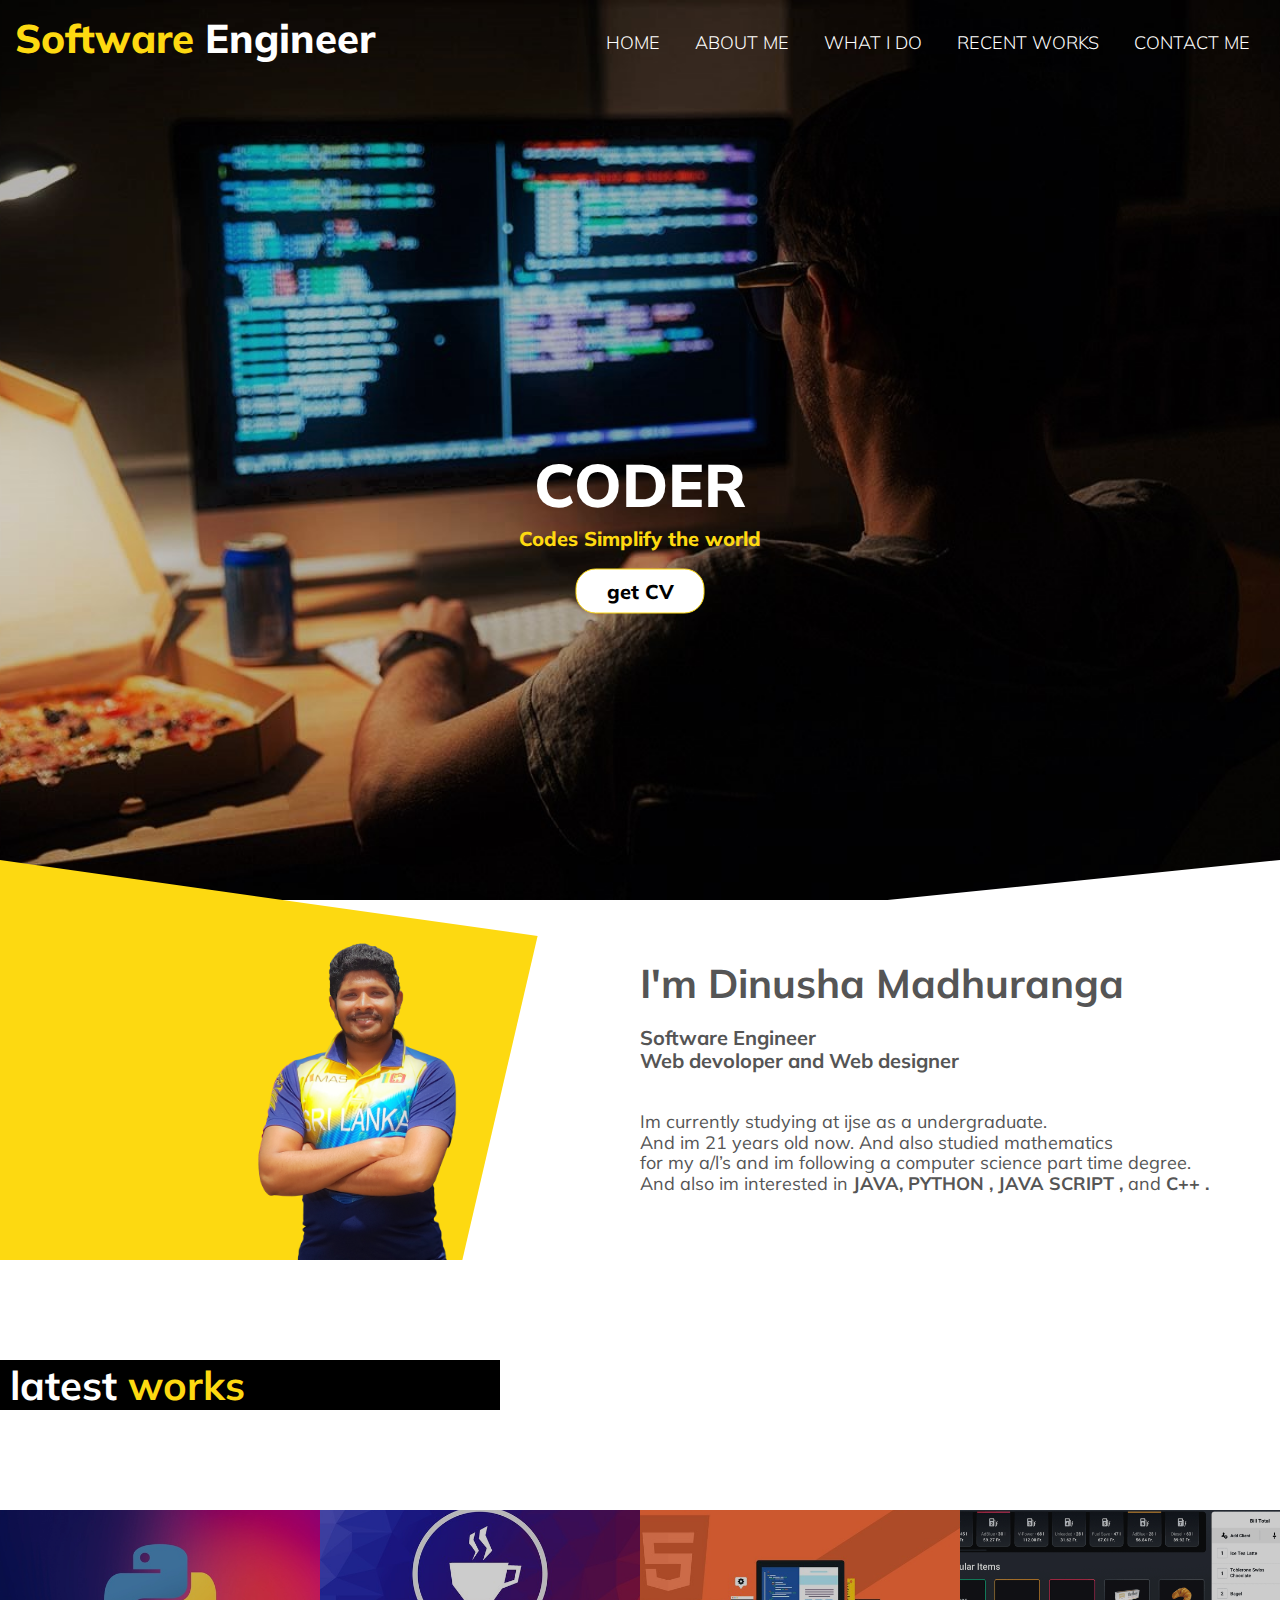
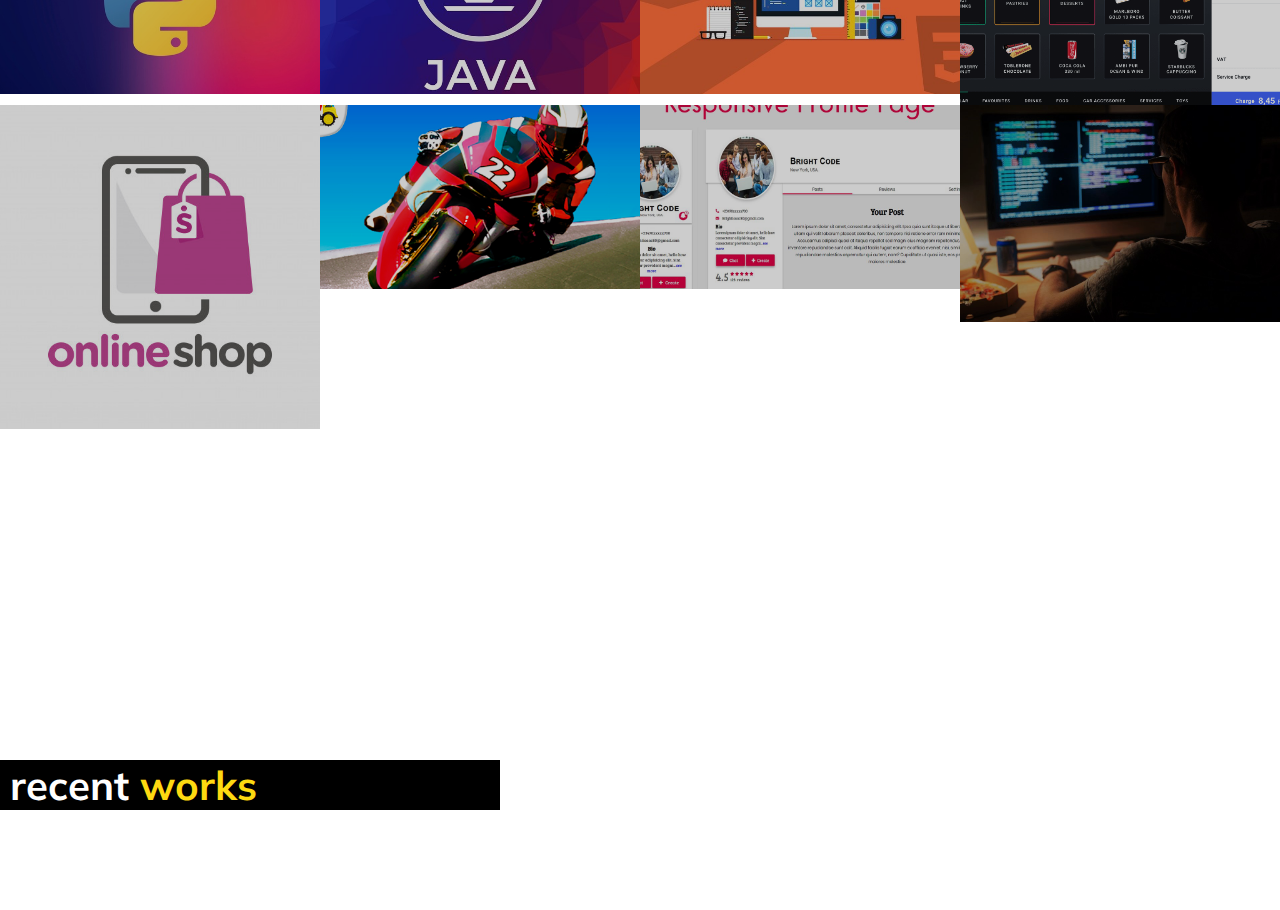
<file: DinushaWeb/index4.html>
<!DOCTYPE html>
<html lang="en">
<head>
    <meta charset="UTF-8">
    <title>Dinusha Madhuranga</title>
    <meta content="width=device-width, initial-scale=1" name="viewport">
    <link rel="stylesheet" href="assests/css/normalize.css">
    <link rel="stylesheet" href="//fonts.googleapis.com/css?family=Muli">
    <link href='https://fonts.googleapis.com/css?family=Ek Mukta' rel='stylesheet'>
    <link href='https://fonts.googleapis.com/css?family=Iceberg' rel='stylesheet'>

    <style>

        /*======================Basic codes===================*/
        *{
            margin: 0;
            padding: 0;
            box-sizing: border-box;
        }
        html,
        body{
            background-color: #fff;
            color: #555;
            font-family: Muli;
            font-weight: 300;
            font-size: 20px;
            text-rendering: optimizeLegibility;
            overflow-x: hidden;
        }
        /*=============HEADER===============*/

        body>header{
            position: relative;
            background-image: url("assests/images/Interfaces2.jpg");
            background-size: cover;
            height: 140vh;
            width: 100%;
            background-position: center;
            background-attachment: fixed;
        }

        body>header>div:nth-child(2){
            position: absolute;
            width: 1140px;
            top: 40%;
            left: 50%;
            transform: translate(-50% , -50%);
        }
        h1{
            margin: 0;
        }
        #id1,#id2{
            font-family: Muli;
            color: white;
            text-align: center;
            font-weight: 800;
            font-size: 60px;
        }
        #id2{
            line-height: 40px;
            font-size: 20px;
            color: #FDD911;
        }

        .btn:link,
        .btn:visited {
            display: inline-block;
            padding: 10px 30px;
            font-weight: 600;
            text-decoration: none;
            border-radius: 20px;
            background-color: white;
            color: black;
            border: 1px solid #FDD911;
            transition: background-color 0.4s , border 0.4s , color 0.4s;
        }

        .btn:hover,
        .btn:active{
            background-color: transparent;
            color: white;
            border: 2px solid white;
        }

        .btn-cv:link,
        .btn-cv:visited {
            margin: 10px 0 0 0;
            position: absolute;
            font-weight: 800;
            left: 50%;
            -ms-transform: translate(-50%, -50%);
            transform: translate(-50%, 0%);
        }

        .se{
            font-family: Muli;
            color: #FDD911;
            font-weight: 800;
            font-size: 40px;
            padding: 15px;
            float: left;
        }
        .se span{
            color: white;
        }
        .main-nav{
            float: right;
            list-style: none;
        }
        .main-nav li{
            display: inline-block;
            margin-right: 30px;
            margin-top: 30px;
        }

        .main-nav li a:link,
        .main-nav li a:visited{
            color: white;
            text-decoration: none;
            text-transform: uppercase;
            font-size: 90%;
            padding-bottom: 10px;
            border-bottom: 2px transparent;
            transition: border-bottom 0.3s , font-weight 0.3s;
        }
        .main-nav li a:hover,
        .main-nav li a:active{
            border-bottom: 2px solid #FDD911;
            font-weight: 800;
        }

        body>header>section{
            position: absolute;
            bottom: 0;
            width: 100%;
            height: 400PX;
            /*background: white;*/
        }
        body>header>section>div:nth-child(1) {
            position: absolute;
            bottom: 0;
            -webkit-clip-path: polygon(0 0, 100% 35%, 100% 65%, 0% 100%);
            clip-path: polygon(0 0, 100% 19%, 86% 100%, 0% 100%);
            /*width: 400px;*/
            width: 42%;
            height: 400px;
            background: #FDD911;
            z-index: 10;
        }
        body>header>section>div:nth-child(2){
            position: absolute;
            bottom: 0;
            right: 0;
            -webkit-clip-path: polygon(0 0, 100% 17%, 100% 65%, -35% 100%);
            clip-path: polygon(0 0, 100% 0%, 91% 81%, 0% 100%);
            transform: rotate(180deg);
            /*width: 400px;*/
            width: 64%;
            height: 400px;
            background: white;
            z-index: 1;
        }
        body>header>section>img{
            position: absolute;
            z-index: 30;
            bottom: 0;
            left: 20%;
            height: 320px;
        }
        body>header>section>div:nth-child(4){
            left: 50%;
            bottom: 0;
            position: absolute;
            height: 300px;
            width: 50%;
            /*background: black;*/
            z-index: 11;
        }
        body>header>section>div:nth-child(4)>h1:nth-child(1){
            padding-bottom: 10px;
            font-family: Muli;
            font-style: normal;
            font-weight: bold;
            font-size: 40px;
            margin-bottom: 10px;
        }
        body>header>section>div:nth-child(4)>h2{
            margin: auto;
            font-family: Muli;
            font-style: normal;
            font-weight: bold;
            font-size: 20px;
        }
        body>header>section>div:nth-child(4)>p{
            margin-top: 40px;
            font-family: Muli;
            font-style: normal;
            font-weight: normal;
            font-size: 18px;
        }

        .divbox{
            margin: 100px 0 100px 0;
            width: 500px;
            background-color: black;
        }
        .divbox h1{
            color: white;
            padding: 2px 0 2px 10px;
        }
        .divbox span{
            color: #FDD911;
        }


        /*=======================!*Latest works*!========================*/


        .section-meals {
            position: relative;
            padding: 0;
            width: 100%;
            height: 100vh;
        }
        .meals-showcase{
            list-style: none;
            width: 100%;

        }
        .meals-showcase li{
            display: block;
            float: left;
            width: 25%
        }
        .meal-photo{
            width: 100%;
            margin: 0;
            overflow: hidden;
            background: black;
        }
        .meal-photo img{
            opacity: 0.8;
            width: 100%;
            height: auto;
            transform: scale(1.25);
            transition: transform 0.5s ,opacity 0.5s;
        }
        .meal-photo img:hover{
            transform: scale(1.03);
            opacity: 1;
        }

    </style>

</head>

<body>

<header>

    <nav>
        <div class="row">
            <h1 class="se">Software <span>Engineer</span></h1>
            <ul class="main-nav js--main-nav">
                <li><a href="#">Home</a></li>
                <li><a href="#">about me</a></li>
                <li><a href="#">what i do</a></li>
                <li><a href="#recentworks">recent works</a></li>
                <li><a href="#">contact me</a></li>
            </ul>
        </div>
    </nav>

    <div class="coder-text-box">
        <h1 id="id1">CODER</h1>
        <h2 id="id2">Codes Simplify the world</h2>
        <a class="btn btn-cv" href="#">get CV</a>
    </div>

    <section>
        <div></div>
        <div></div>
        <img src="assests/images/Edit6.png">
        <div>
            <h1>I'm Dinusha Madhuranga</h1>
            <h2>Software Engineer</h2>
            <h2>Web devoloper and Web designer</h2>
            <p>Im currently studying at ijse as a undergraduate.<br>And  im
                21 years old now. And also studied mathematics<br> for my
                a/l’s and im following a computer science part time
                degree. <br>And also im interested in <strong>JAVA, PYTHON ,
                JAVA SCRIPT ,</strong> and <strong> C++ .</strong></p>
        </div>
    </section>

</header>

<main>
    <section class="section-meals">
        <div class="divbox">
            <h1>
                latest <span>works</span>
            </h1>
        </div>
        <ul class="meals-showcase clearfix">
            <li>
                <figure class="meal-photo">
                    <img src="assests/images/python.jpg" alt="latest python works">
                </figure>
            </li>
            <li>
                <figure class="meal-photo">
                    <img src="assests/images/java.jpg" alt="latest java works">
                </figure>
            </li>
            <li>
                <figure class="meal-photo">
                    <img src="assests/images/htmlandcss.jpg" alt="web development course for beginners">
                </figure>
            </li>
            <li>
                <figure class="meal-photo">
                    <img src="assests/images/pos.png" alt="POS system by using boostrap framework">
                </figure>
            </li>
        </ul>
        <ul class="meals-showcase clearfix">
            <li>
                <figure class="meal-photo">
                    <img src="assests/images/onlineshopping.jpg" alt="make a simple online shopping web">
                </figure>
            </li>
            <li>
                <figure class="meal-photo">
                    <img src="assests/images/game1.jpg" alt="colombo night race 2">
                </figure>
            </li>
            <li>
                <figure class="meal-photo">
                    <img src="assests/images/responsive.jpg" alt="web assignment">
                </figure>
            </li>
            <li>
                <figure class="meal-photo">
                    <img src="assests/images/Interfaces2.jpg" alt="profile web page templates">
                </figure>
            </li>
        </ul>
    </section>

    <section class="section" id="recentworks">
        <div class="divbox">
            <h1>
                recent <span>works</span>
            </h1>
        </div>
        <div>
            <div></div>
            <div></div>
            <div></div>
        </div>
    </section>


</main>


</body>
</html>
</file>
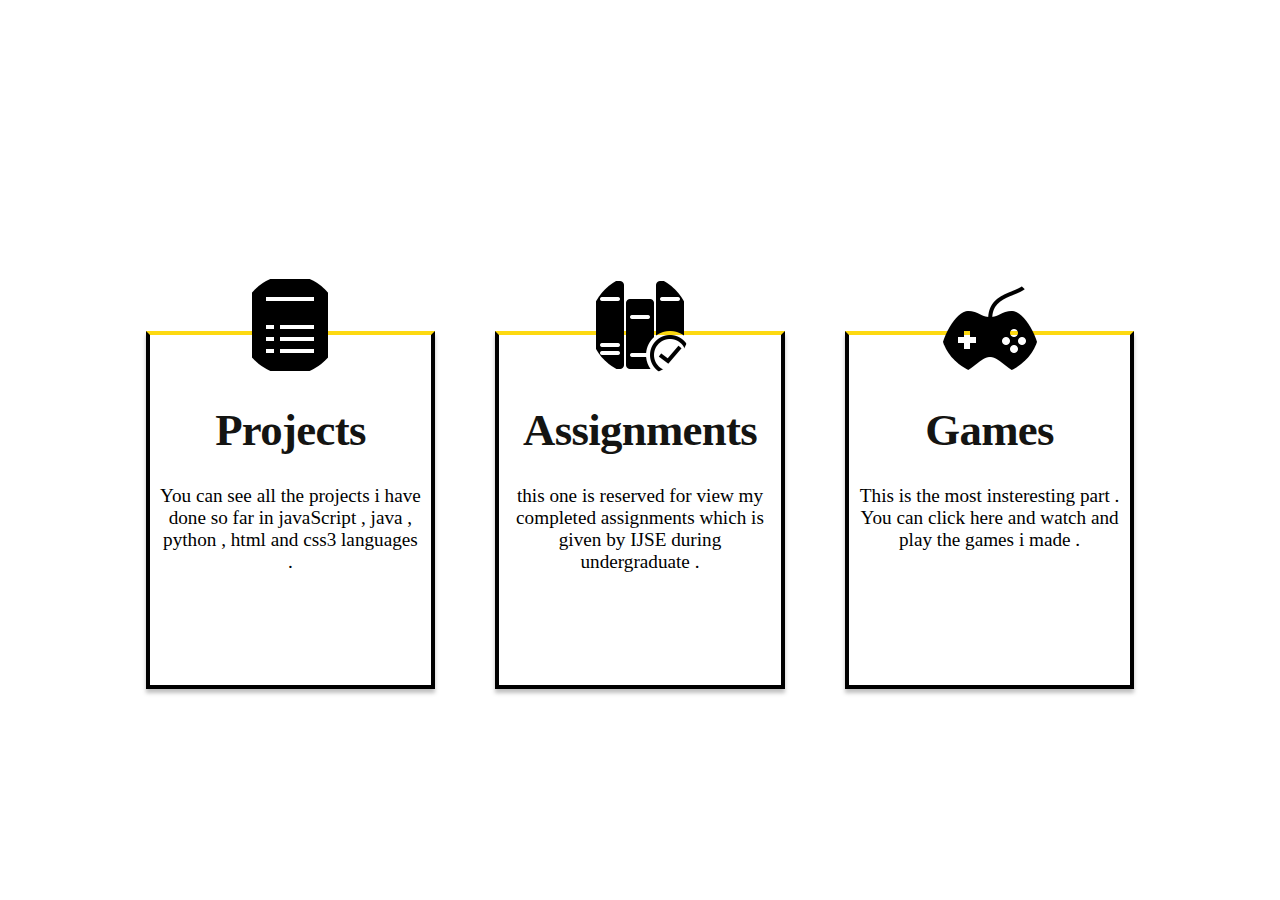
<file: DinushaWeb/test.html>
<!DOCTYPE html>
<html lang="en">
<head>
    <meta charset="UTF-8">
    <title>text</title>
    <meta content="width=device-width, initial-scale=1" name="viewport">
    <link rel="stylesheet" href="assests/css/normalize.css">
    <style>
        body>main>section:nth-child(2){
            /*position: relative;*/
            height: 800px;
            width: 100%;
            z-index: -1;
        }

        body>main>section:nth-child(2)>section:nth-child(3){
            top: 30%;
            position: absolute;
            width: 100%;
            height: 400px;
            display: flex;
            /*flex-wrap: nowrap;*/
            /*flex-direction: row;*/
            align-items: center;
            justify-content: center;
        }
        body>main>section:nth-child(2)>section:nth-child(3)>div{
            position: relative;
            margin: 30px;
            top: 10%;
            width: 22vw;
            height: 350px;
            border-bottom-color: black;
            background: white;
            box-shadow: 0px 4px 4px rgba(0, 0, 0, 0.25);
            border-right: 4px solid black;
            border-left: 4px solid black;
            border-top: 4px solid #FDD911;
            border-bottom: 4px solid black;
            text-align: center;
        }
        body>main>section:nth-child(2)>section:nth-child(3)>div:hover{
            padding: 10px;
        }
        body>main>section:nth-child(2)>section:nth-child(3)>div>h1{
            margin-top: 70px;
            font-family: 'Ek Mukta';
            font-style: normal;
            font-weight: 600;
            font-size: 3.5vw;
            line-height: 50px;
            letter-spacing: -0.015em;
            color: #141412;
        }
        body>main>section:nth-child(2)>section:nth-child(3)>div>p{
            font-family: Muli;
            font-style: normal;
            font-size: 120%;
            font-weight: normal;
            margin: 10px;
        }
        body>main>section:nth-child(2)>section:nth-child(3)>div>img{

            /*height: 100px;*/
            border-radius: 50%;
            position: absolute;
            left: 0;
            right: 0;
            margin: auto;
            top: -60px;

        }
    </style>
</head>
<body>
<main>
    <section>
    </section>
    <section>
        <img>
        <div>
        </div>
        <section>
            <div class="recentworks">
                <img src="assests/images/projects.png">
                <h1>Projects</h1>
                <p>You can see all the
                    projects i have done so
                    far in javaScript , java ,
                    python , html and css3
                    languages .</p>
            </div>
            <div class="recentworks">
                <img src="assests/images/assignments.png">
                <h1>Assignments</h1>
                <p>this one is  reserved for view
                    my completed assignments
                    which is given by IJSE during
                    undergraduate .</p>
            </div>
            <div class="recentworks">
                <img src="assests/images/games.png">
                <h1>Games</h1>
                <p>This is the most insteresting
                    part . You can click here and
                    watch and play the games
                    i made .</p>
            </div>
            </div>
        </section>
    </section>
    <section></section>
</main>

</body>
</html>
</file>
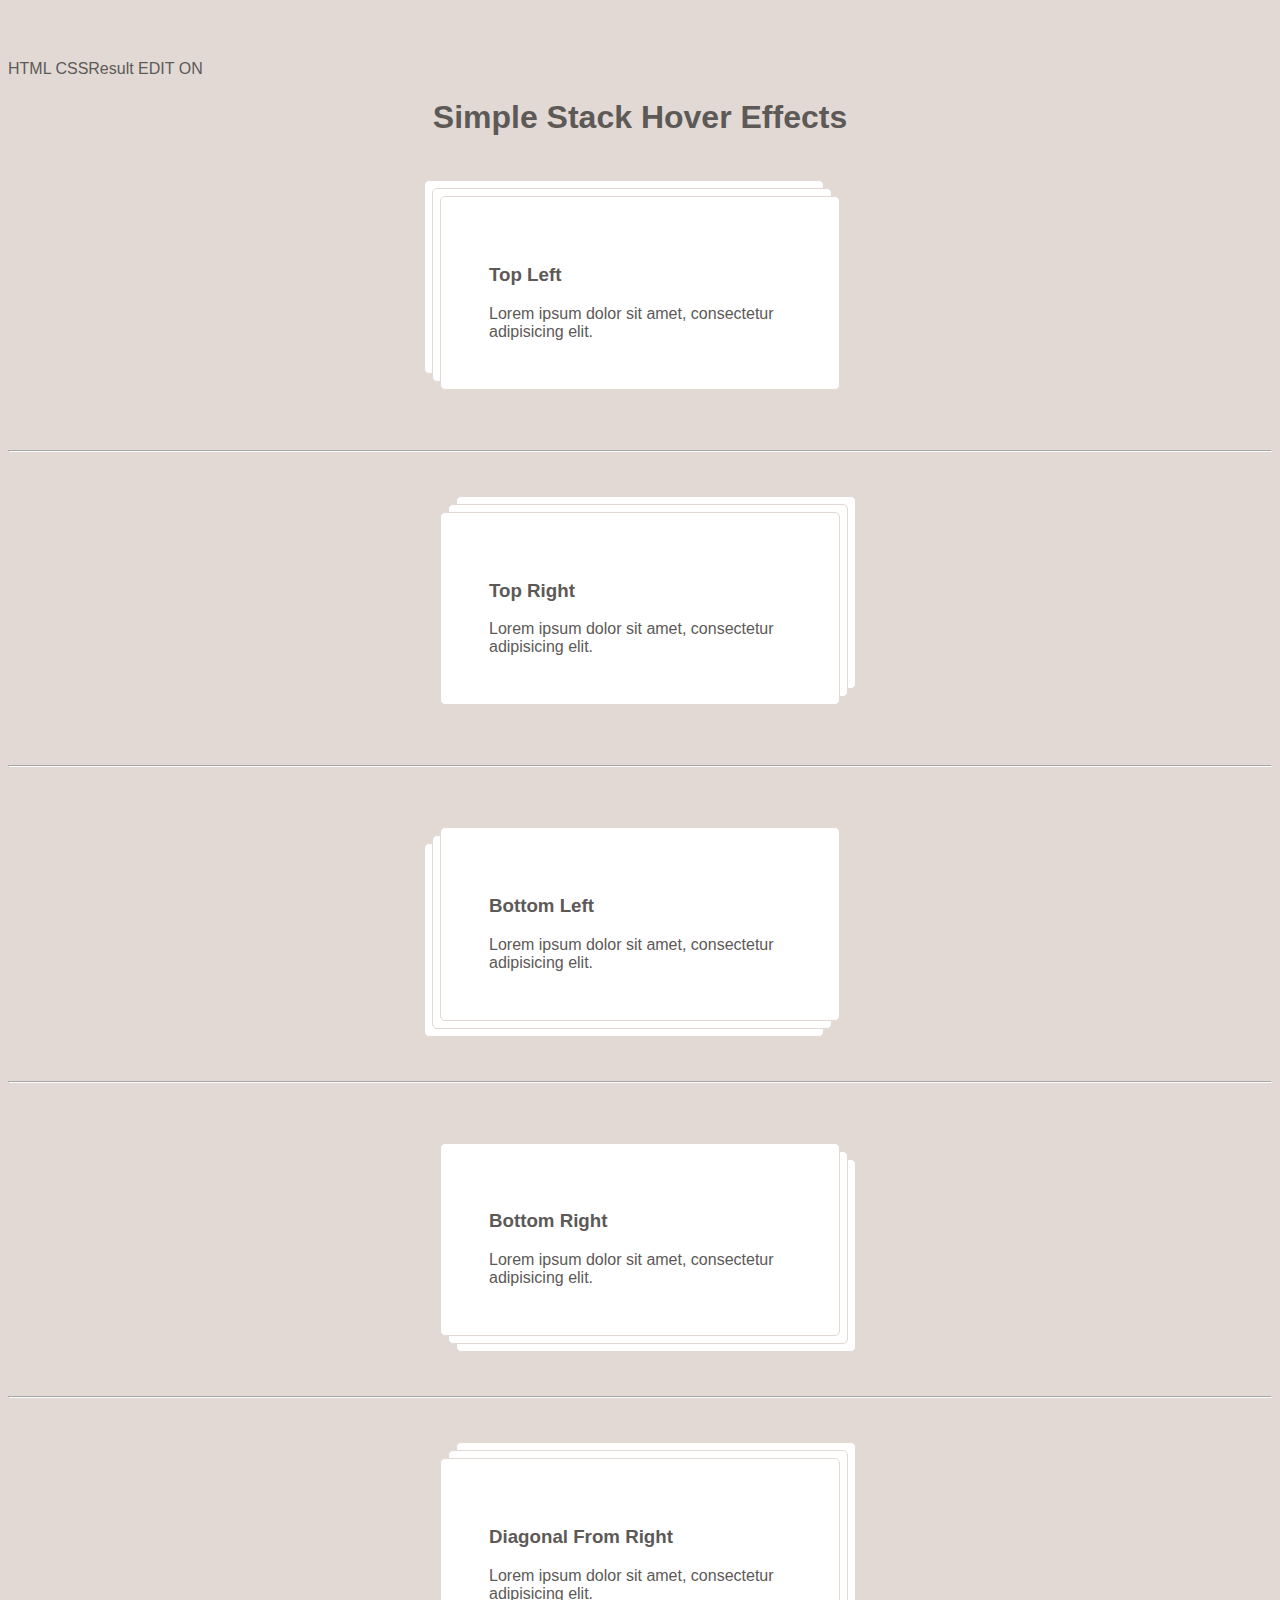
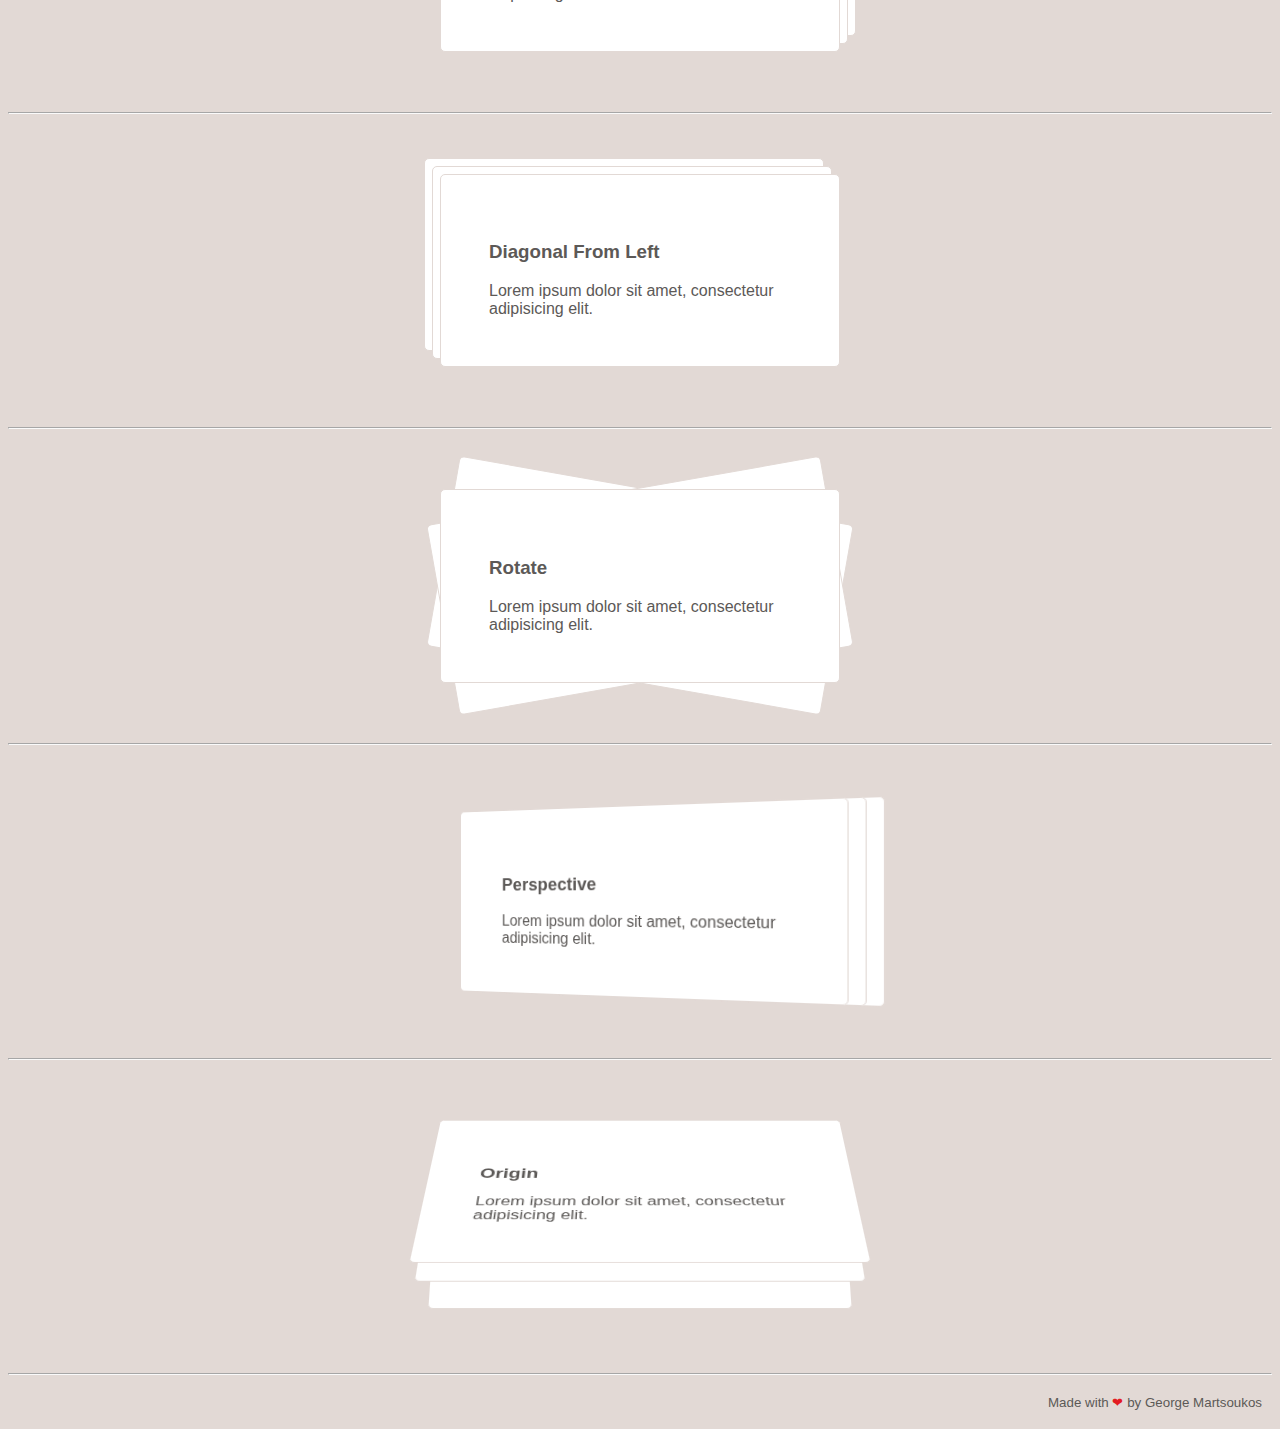
<file: DinushaWeb/test2.html>
<!DOCTYPE html>
<html lang="en">
<head>
    <meta charset="UTF-8">
    <title>test 2</title>
    <style>

    :root {
        --body-text-color: #5c5957;
        --body-bg-color: #e2d9d5;
        --card-border-color: #e2d9d5;
        --card-bg-color: #fff;
        --dashed-color: #fafafa;
        --red: #e31b23;
        --offset-before: 8px;
        --offset-after: 16px;
    }

    *,
    *::before,
    *::after {
        box-sizing: border-box;
    }

    a {
        color: inherit;
        text-decoration: none;
    }

    h1 {
        text-align: center;
    }

    hr {
        border-color: var(--dashed-color);
    }

    body {
        font-family: sans-serif;
        color: var(--body-text-color);
        background: var(--body-bg-color);
        margin-top: 60px;
    }


    /* CARD STYLES
    –––––––––––––––––––––––––––––––––––––––––––––––––– */
    .card {
        position: relative;
        cursor: pointer;
        max-width: 400px;
        margin: 60px auto;
    }

    .card::before,
    .card::after {
        content: "";
        position: absolute;
        top: 0;
        left: 0;
        width: 100%;
        height: 100%;
    }

    .card::before,
    .card::after,
    .card .card-inner {
        background-color: var(--card-bg-color);
        border: 1px solid var(--card-border-color);
        border-radius: 5px;
        transition: transform 0.3s;
    }

    .card::before,
    .card-inner {
        z-index: 1;
    }

    .card-inner {
        position: relative;
        padding: 3rem;
    }


    /*TOP LEFT*/
    .card-top-left::before {
        transform: translate(
                calc(-1 * var(--offset-before)),
                calc(-1 * var(--offset-before))
        );
    }

    .card-top-left::after {
        transform: translate(
                calc(-1 * var(--offset-after)),
                calc(-1 * var(--offset-after))
        );
    }

    .card-top-left:hover::before,
    .card-top-left:hover::after,
    .card-top-left:hover .card-inner {
        transform: translate(calc(-1 * var(--offset-before)), 0);
    }


    /*TOP RIGHT*/
    .card-top-right::before {
        transform: translate(var(--offset-before), calc(-1 * var(--offset-before)));
    }

    .card-top-right::after {
        transform: translate(var(--offset-after), calc(-1 * var(--offset-after)));
    }

    .card-top-right:hover::before,
    .card-top-right:hover::after,
    .card-top-right:hover .card-inner {
        transform: translate(var(--offset-before), 0);
    }


    /*BOTTOM LEFT*/
    .card-bottom-left::before {
        transform: translate(calc(-1 * var(--offset-before)), var(--offset-before));
    }

    .card-bottom-left::after {
        transform: translate(calc(-1 * var(--offset-after)), var(--offset-after));
    }

    .card-bottom-left:hover::before,
    .card-bottom-left:hover::after,
    .card-bottom-left:hover .card-inner {
        transform: translate(calc(-1 * var(--offset-before)), 0);
    }


    /*BOTTOM RIGHT*/
    .card-bottom-right::before {
        transform: translate(var(--offset-before), var(--offset-before));
    }

    .card-bottom-right::after {
        transform: translate(var(--offset-after), var(--offset-after));
    }

    .card-bottom-right:hover::before,
    .card-bottom-right:hover::after,
    .card-bottom-right:hover .card-inner {
        transform: translate(var(--offset-before), 0);
    }


    /*DIAGONAL FROM RIGHT*/
    .card-diagonal-from-right::before {
        transform: translate(var(--offset-before), calc(-1 * var(--offset-before)));
    }

    .card-diagonal-from-right::after {
        transform: translate(var(--offset-after), calc(-1 * var(--offset-after)));
    }

    .card-diagonal-from-right:hover::before {
        transform: translate(calc(-1 * var(--offset-before)), var(--offset-before));
    }

    .card-diagonal-from-right:hover::after {
        transform: translate(calc(-1 * var(--offset-after)), var(--offset-after));
    }


    /*DIAGONAL FROM LEFT*/
    .card-diagonal-from-left::before {
        transform: translate(
                calc(-1 * var(--offset-before)),
                calc(-1 * var(--offset-before))
        );
    }

    .card-diagonal-from-left::after {
        transform: translate(
                calc(-1 * var(--offset-after)),
                calc(-1 * var(--offset-after))
        );
    }

    .card-diagonal-from-left:hover::before {
        transform: translate(var(--offset-before), var(--offset-before));
    }

    .card-diagonal-from-left:hover::after {
        transform: translate(var(--offset-after), var(--offset-after));
    }


    /*ROTATE*/
    .card-rotate::before {
        transform: rotate(-10deg);
    }

    .card-rotate::after {
        transform: rotate(10deg);
    }

    .card-rotate:hover::before,
    .card-rotate:hover::after {
        transform: none;
    }


    /*PERSPECTIVE*/
    .card-perspective {
        perspective: 700px;
        /*You can change the origin if you want e.g. perspective-origin: top;*/
    }

    .card-perspective::before {
        transform: rotateY(-15deg) translateX(16px);
    }

    .card-perspective::after {
        transform: rotateY(-15deg) translateX(32px);
    }

    .card-perspective .card-inner {
        transform: rotateY(-15deg);
    }

    .card-perspective:hover::before {
        transform: rotateY(15deg) translateX(-16px);
    }

    .card-perspective:hover::after {
        transform: rotateY(15deg) translateX(-32px);
    }

    .card-perspective:hover .card-inner {
        transform: rotateY(15deg);
    }


    /*ORIGIN*/
    .card-origin {
        perspective: 1000px;
        /*You can change the origin if you want e.g. perspective-origin: top;*/
    }

    .card-origin::before,
    .card-origin::after,
    .card-origin .card-inner {
        transform-origin: top;
    }

    .card-origin::before {
        transform: rotateX(37deg);
    }

    .card-origin::after {
        transform: rotateX(18deg);
    }

    .card-origin .card-inner {
        transform: rotateX(45deg);
    }

    .card-origin:hover .card-inner,
    .card-origin:hover::before,
    .card-origin:hover::after {
        transform: none;
    }


    /* FOOTER
    –––––––––––––––––––––––––––––––––––––––––––––––––– */
    footer {
        font-size: 1rem;
        text-align: right;
        padding: 10px;
    }

    footer span {
        color: var(--red);
    }



    Resources1×0.5×0.25×Rerun
    </style>
</head>
<body>
HTML CSSResult
EDIT ON
<h1>Simple Stack Hover Effects</h1>

<div class="card-wrapper">
    <div class="card card-top-left">
        <div class="card-inner">
            <h3 class="card-title">Top Left</h3>
            <div class="card-body">Lorem ipsum dolor sit amet, consectetur adipisicing elit.</div>
        </div>
    </div>

    <hr>

    <div class="card card-top-right">
        <div class="card-inner">
            <h3 class="card-title">Top Right</h3>
            <div class="card-body">Lorem ipsum dolor sit amet, consectetur adipisicing elit.</div>
        </div>
    </div>

    <hr>

    <div class="card card-bottom-left">
        <div class="card-inner">
            <h3 class="card-title">Bottom Left</h3>
            <div class="card-body">Lorem ipsum dolor sit amet, consectetur adipisicing elit.</div>
        </div>
    </div>

    <hr>

    <div class="card card-bottom-right">
        <div class="card-inner">
            <h3 class="card-title">Bottom Right</h3>
            <div class="card-body">Lorem ipsum dolor sit amet, consectetur adipisicing elit.</div>
        </div>
    </div>

    <hr>

    <div class="card card-diagonal-from-right">
        <div class="card-inner">
            <h3 class="card-title">Diagonal From Right</h3>
            <div class="card-body">Lorem ipsum dolor sit amet, consectetur adipisicing elit.</div>
        </div>
    </div>

    <hr>

    <div class="card card-diagonal-from-left">
        <div class="card-inner">
            <h3 class="card-title">Diagonal From Left</h3>
            <div class="card-body">Lorem ipsum dolor sit amet, consectetur adipisicing elit.</div>
        </div>
    </div>

    <hr>

    <div class="card card-rotate">
        <div class="card-inner">
            <h3 class="card-title">Rotate</h3>
            <div class="card-body">Lorem ipsum dolor sit amet, consectetur adipisicing elit.</div>
        </div>
    </div>

    <hr>

    <div class="card card-perspective">
        <div class="card-inner">
            <h3 class="card-title">Perspective</h3>
            <div class="card-body">Lorem ipsum dolor sit amet, consectetur adipisicing elit.</div>
        </div>
    </div>

    <hr>

    <div class="card card-origin">
        <div class="card-inner">
            <h3 class="card-title">Origin</h3>
            <div class="card-body">Lorem ipsum dolor sit amet, consectetur adipisicing elit.</div>
        </div>
    </div>

    <hr>

    <footer>
        <div class="container">
            <small>Made with <span>❤</span> by <a href="http://georgemartsoukos.com/" target="_blank">George Martsoukos</a>
            </small>
        </div>
    </footer>
</body>
</html>
</file>
